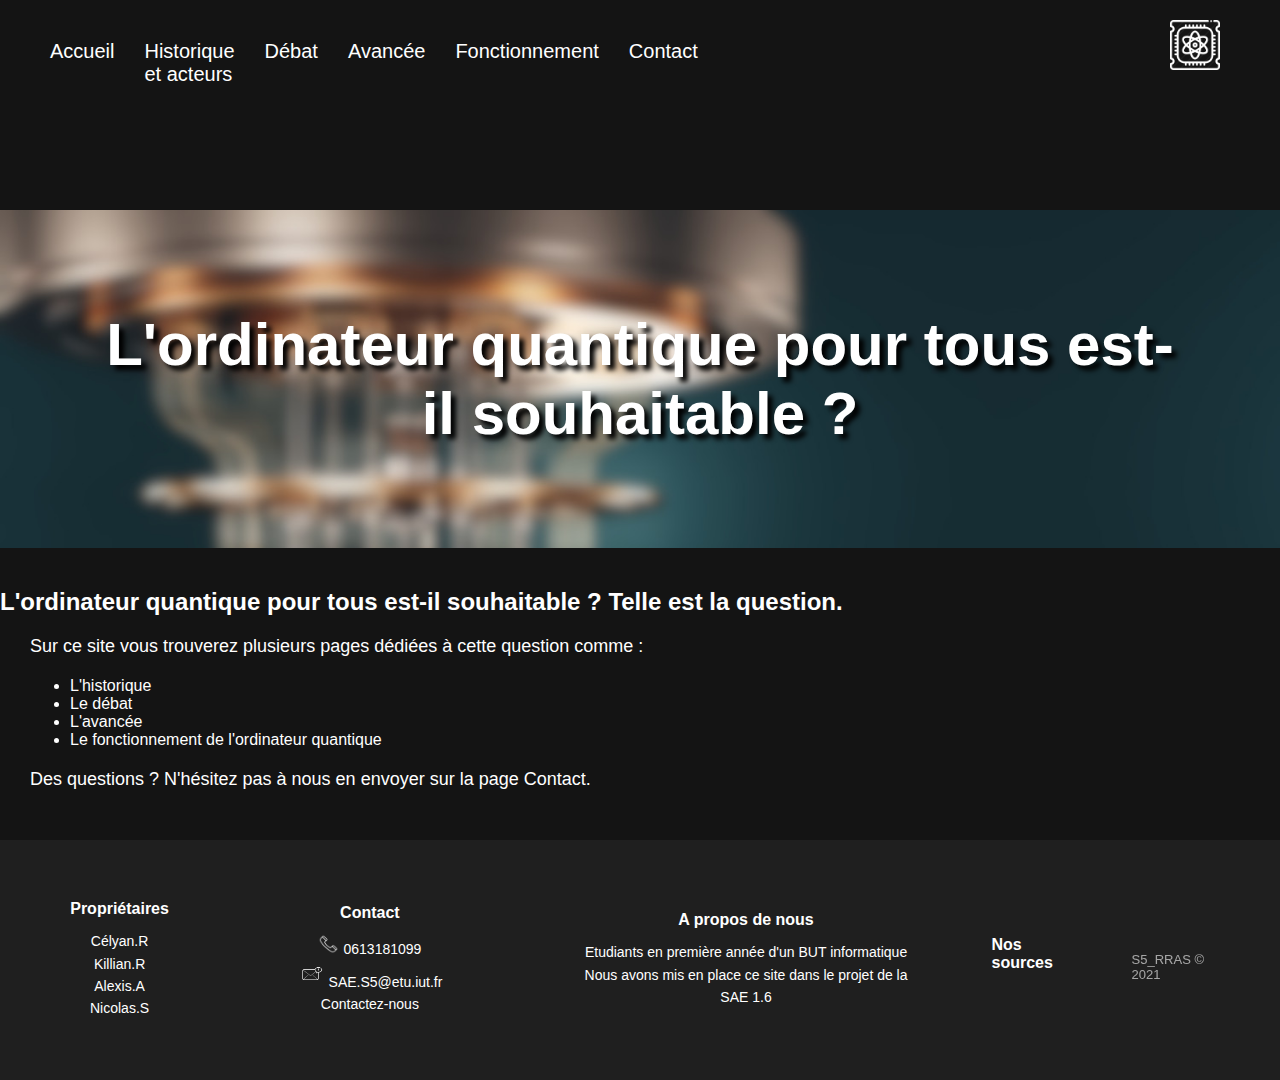
<file: Web/index.html>
<!DOCTYPE html> 
<html>
    <head>
        <meta charset="utf-8">
        <meta name="viewport" content="width=device-width, initial-scale=1.0">
        <title>Accueil</title>
        <link rel="stylesheet" type="text/css" href="../style/style.css">
    </head>
    <body>
        <!--Barre de navigation-->
        <nav>
            <!--Menu sur version ordinateur-->
            <img src="../images/objet.png" class="obj" alt="">
            <div class="menu">
                <a class="btn" href=index.html>Accueil</a>
                <div><a class="btn" href=historique.html>Historique et acteurs</a>
                    <div class="submenu">
                        <a class="btn" href=historique.html#historique>Historique</a>
                        <a class="btn" href=historique.html#acteur>Acteur</a>
                    </div>
                </div>
                <a class="btn" href=debat.html>Débat</a>
                <a class="btn" href=avancee.html>Avancée</a>
                <div><a class="btn" href=fonctionnement.html>Fonctionnement</a>
                    <div class="submenu">
                        <a class="btn" href=fonctionnement.html#principe>Principe</a>
                        <a class="btn" href=fonctionnement.html#investissement>Investissement</a>
                    </div>
                </div>
                <a class="btn" href=./contact.html>Contact</a>
            </div> 
            <!--Menu sur version téléphone portable (<650px)-->
            <div class="burger">
                <img src="../images/burger.png" class="bg" alt="">
                <div class="menu2">
                    <a class="btn" href=index.html>Accueil</a>
                    <div><a class="btn" href=historique.html>Historique et acteurs</a>
                        <div class="submenu">
                            <a class="btn" href=historique.html#historique>Historique</a>
                            <a class="btn" href=historique.html#acteur>Acteur</a>
                        </div>
                    </div>
                    <a class="btn" href=debat.html>Débat</a>
                    <a class="btn" href=avancee.html>Avancée</a>
                    <div><a class="btn" href=fonctionnement.html>Fonctionnement</a>
                        <div class="submenu">
                            <a class="btn" href=fonctionnement.html#principe>Principe</a>
                            <a class="btn" href=fonctionnement.html#investissement>Investissement</a>
                        </div>
                    </div>
                    <a class="btn" href=./contact.html>Contact</a>
                </div>
            </div>
        </nav>

        <!--Header-->
        <header>
            <h1 class="test">L'ordinateur quantique pour tous est-il souhaitable ?</h1>
        </header>

        <!--Page principale-->
        <section class="page">
            <div class="text">
                <h2>L'ordinateur quantique pour tous est-il souhaitable ? Telle est la question.</h2>
                <p>Sur ce site vous trouverez plusieurs pages dédiées à cette question comme : </p>
                <ul>
                    <li>L'historique</li>
                    <li>Le débat</li>
                    <li>L'avancée</li>
                    <li>Le fonctionnement de l'ordinateur quantique</li>
                </ul>
                <p>Des questions ? N'hésitez pas à nous en envoyer sur la page Contact.</p>
            </div>
        </section>

        <!--Footer-->
        <footer class="footer">
            <div>
                <div class="alignement">
                    <div class="colonne">
                        <h3>Propriétaires</h3>
                        <ul>
                            <li><a>Célyan.R</a></li>
                            <li><a>Killian.R</a></li>
                            <li><a>Alexis.A</a></li>
                            <li><a>Nicolas.S</a></li>
                        </ul>
                    </div>
                </div>
                <div class="colonne">
                    <h3>Contact</h3>
                    <ul>
                        <li><img src="../images/tel.png" alt="" class="tel"><a class="az">0613181099</a></li>
                        <li><img src="../images/arobase.png" alt="" class="arobase"><a>SAE.S5@etu.iut.fr</a></li>
                        <li><a href="./contact.html">Contactez-nous</a></li>
                    </ul>
                </div>
                <div class="colonne">
                    <h3>A propos de nous</h3>
                    <ul>
                        <li><a>Etudiants en première année d'un BUT informatique</a></li>
                        <li><a>Nous avons mis en place ce site dans le projet de la SAE 1.6</a></li>
                    </ul>
                </div>
                <div>
                    <h3><a href="./sources.html">Nos sources</a></h3>
                </div>
                <p class="copyright">S5_RRAS © 2021</p>
            </div>
        </footer>
    </body>
</html>
</file>
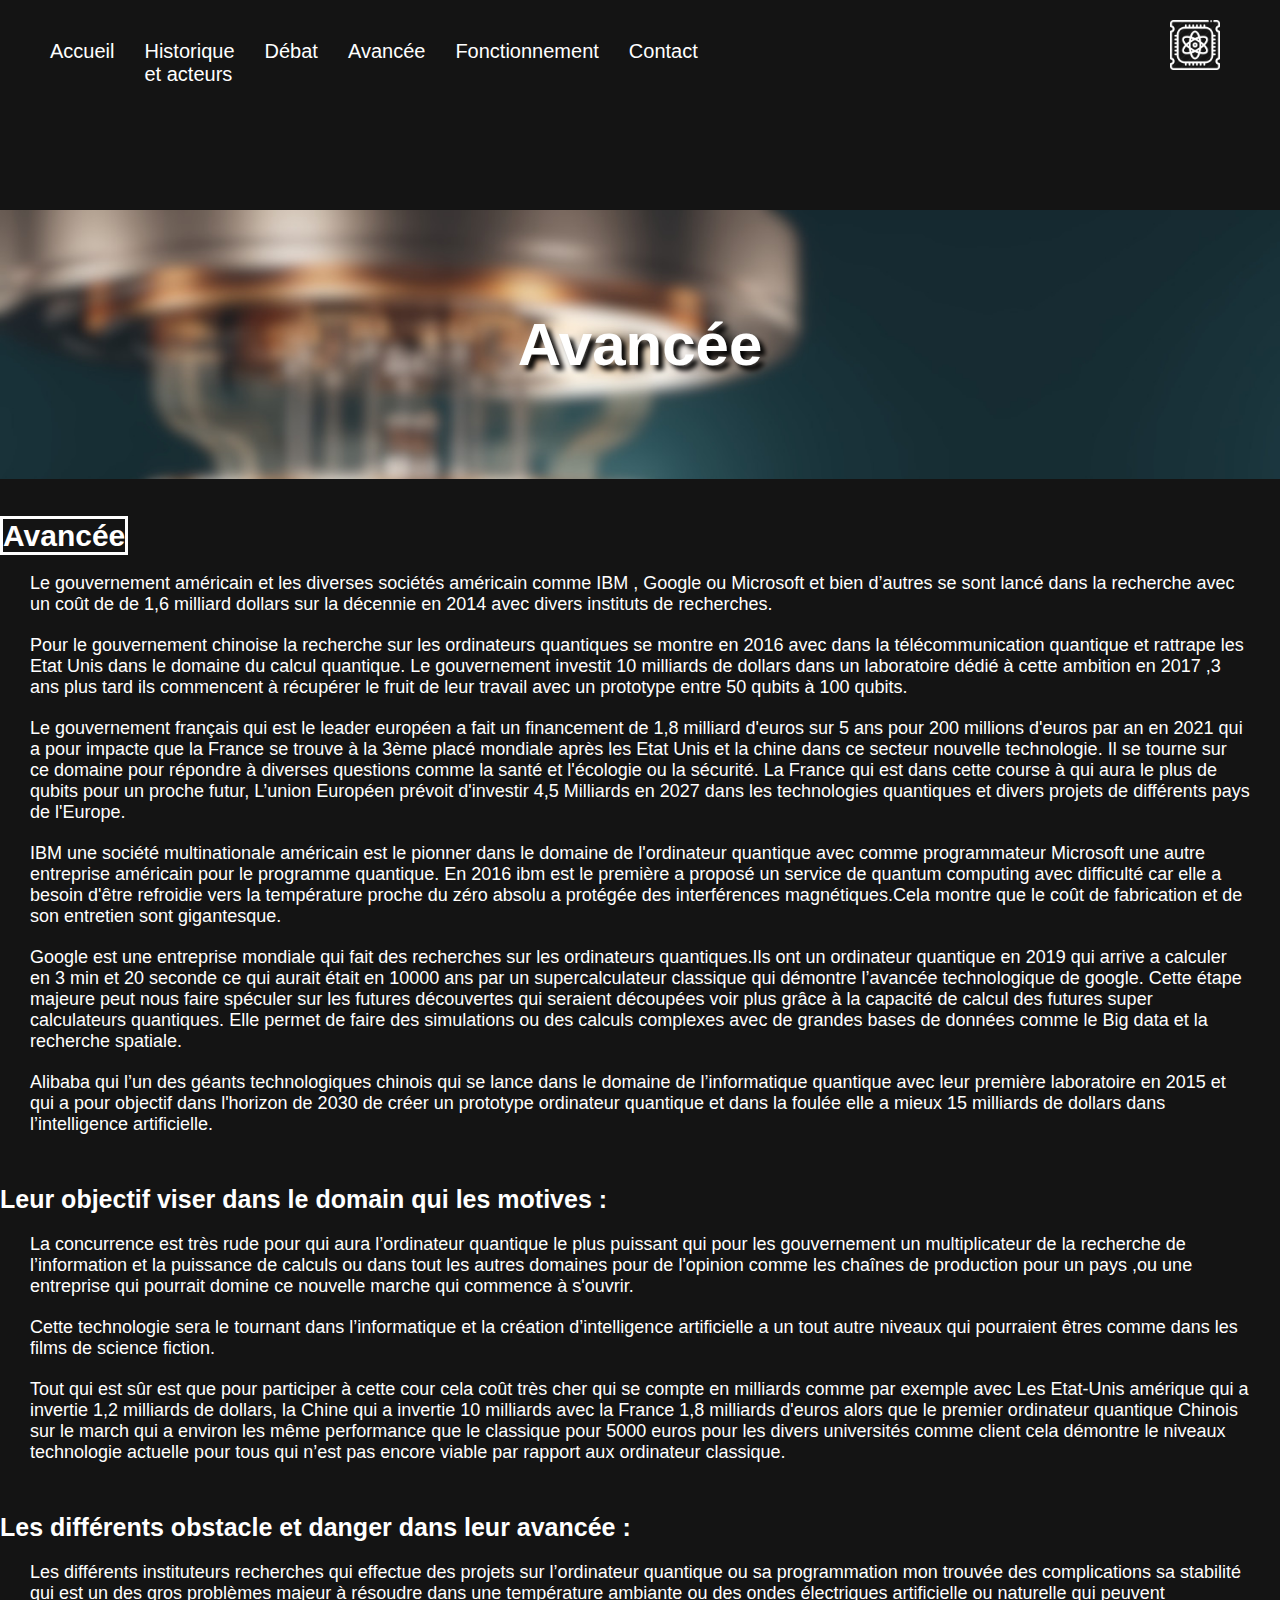
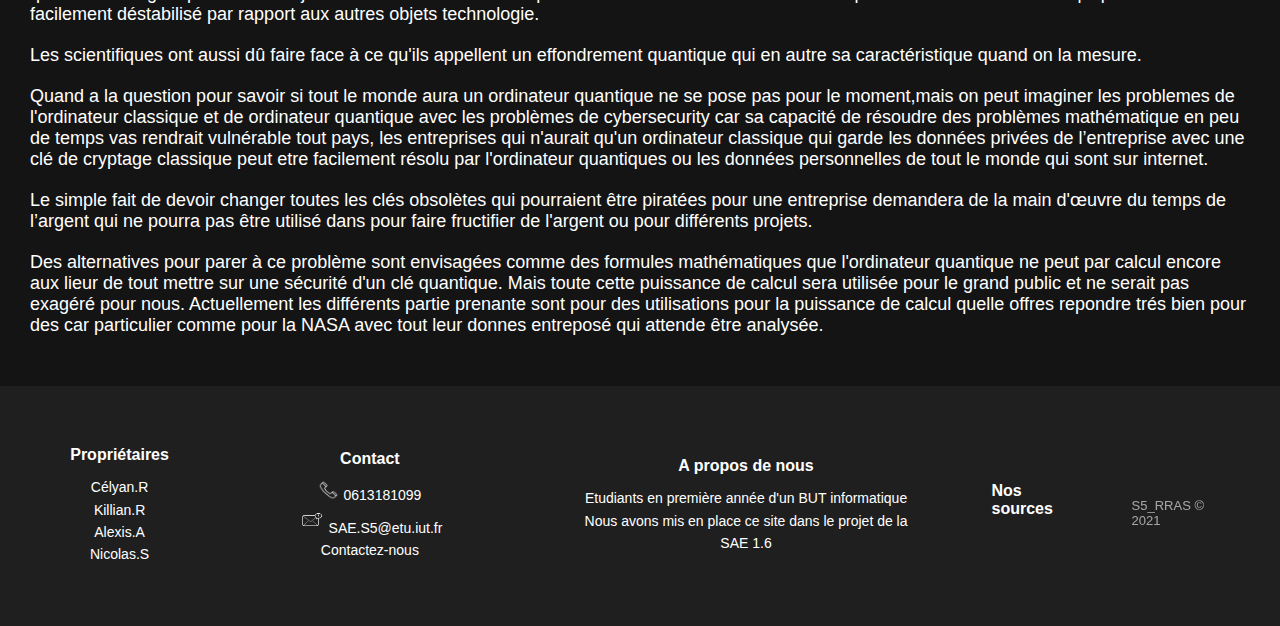
<file: Web/avancee.html>
<!DOCTYPE html>
<html>
    <head>
        <meta charset="utf-8">
        <title>Avancée technologique</title>
        <meta name="viewport" content="width=device-width, initial-scale=1.0">
        <link rel="stylesheet" type="text/css" href="../style/style.css">
    </head>
    <body>
        <!--Barre de navigation-->
        <nav>
            <!--Menu sur version ordinateur-->
            <img src="../images/objet.png" class="obj" alt="">
            <div class="menu">
                <a class="btn" href=index.html>Accueil</a>
                <div><a class="btn" href=historique.html>Historique et acteurs</a>
                    <div class="submenu">
                        <a class="btn" href=historique.html#historique>Historique</a>
                        <a class="btn" href=historique.html#acteur>Acteur</a>
                    </div>
                </div>
                <a class="btn" href=debat.html>Débat</a>
                <a class="btn" href=avancee.html>Avancée</a>
                <div><a class="btn" href=fonctionnement.html>Fonctionnement</a>
                    <div class="submenu">
                        <a class="btn" href=fonctionnement.html#principe>Principe</a>
                        <a class="btn" href=fonctionnement.html#investissement>Investissement</a>
                    </div>
                </div>
                <a class="btn" href=./contact.html>Contact</a>
            </div> 
            <!--Menu sur version téléphone portable (<650px)-->
            <div class="burger">
                <img src="../images/burger.png" class="bg" alt="">
                <div class="menu2">
                    <a class="btn" href=index.html>Accueil</a>
                    <div><a class="btn" href=historique.html>Historique et acteurs</a>
                        <div class="submenu">
                            <a class="btn" href=historique.html#historique>Historique</a>
                            <a class="btn" href=historique.html#acteur>Acteur</a>
                        </div>
                    </div>
                    <a class="btn" href=debat.html>Débat</a>
                    <a class="btn" href=avancee.html>Avancée</a>
                    <div><a class="btn" href=fonctionnement.html>Fonctionnement</a>
                        <div class="submenu">
                            <a class="btn" href=fonctionnement.html#principe>Principe</a>
                            <a class="btn" href=fonctionnement.html#investissement>Investissement</a>
                        </div>
                    </div>
                    <a class="btn" href=./contact.html>Contact</a>
                </div>
            </div>
        </nav>

        <!--Header-->
        <header>
            <h1 class="test">Avancée</h1>
        </header>

        <!--Page principale-->
        <section class="page">
            <div class="text">
                <h2 class=titre>Avancée</h2> 
                    <p>
                        Le gouvernement américain et les diverses sociétés américain comme IBM , Google ou Microsoft et bien d’autres se sont lancé dans 
                        la recherche avec un coût de de 1,6 milliard dollars sur la décennie en 2014 avec divers instituts de recherches.
                    </p>
                    <p>
                        Pour le gouvernement chinoise la recherche sur les ordinateurs quantiques se montre en 2016 avec dans la télécommunication quantique 
                        et rattrape 
                        les Etat Unis dans le domaine du calcul quantique. Le gouvernement investit 10 milliards de dollars dans un laboratoire dédié à cette 
                        ambition 
                        en 2017 ,3 ans plus tard ils commencent à récupérer le fruit de leur travail avec un prototype entre 50 qubits à 100 qubits.  
                    </p>
                    <p>
                        Le gouvernement français qui est le leader européen a fait un financement de 1,8 milliard d'euros sur 5 ans pour 200 millions d'euros par 
                        an en 2021 qui a pour impacte que la France se trouve à la  3ème placé mondiale après les Etat Unis et la chine dans ce secteur nouvelle 
                        technologie. Il se tourne sur ce domaine pour répondre à diverses questions comme la santé et l'écologie ou la sécurité. 
                        La France qui est
                        dans cette course à qui aura le plus de qubits pour un proche futur, L’union Européen prévoit d'investir 4,5 Milliards en 2027 dans les 
                        technologies quantiques et divers projets de différents pays de l'Europe.
                    </p>
                    <p>
                        IBM une société multinationale américain est le pionner dans le domaine de l'ordinateur quantique avec comme programmateur Microsoft 
                        une autre 
                        entreprise américain pour le programme quantique. En 2016 ibm est le première a proposé un service de quantum computing avec 
                        difficulté car elle 
                        a besoin d'être refroidie vers la température proche du zéro absolu a protégée des interférences magnétiques.Cela montre que 
                        le coût de fabrication 
                        et de son entretien sont gigantesque.
                    </p>
                    <p>
                        Google est une entreprise mondiale qui fait des recherches sur les ordinateurs quantiques.Ils ont un ordinateur quantique en 2019 qui 
                        arrive a calculer en 3 min et 20 seconde ce qui aurait était en 10000 ans  par un supercalculateur 
                        classique qui démontre l’avancée technologique de google. Cette étape majeure peut nous faire spéculer sur les futures découvertes 
                        qui seraient découpées voir plus grâce à la capacité de calcul des futures 
                        super calculateurs quantiques. Elle permet de faire des simulations ou des calculs complexes avec de grandes bases de données comme 
                        le Big data et 
                        la recherche spatiale.  
                    </p>
                    <p>
                    Alibaba qui l’un des géants technologiques chinois qui se lance dans le domaine de l’informatique quantique avec leur première laboratoire 
                    en 2015 et qui a pour objectif dans l'horizon de 2030 de créer un prototype ordinateur quantique et dans la foulée elle a mieux 15 milliards
                    de dollars dans l’intelligence artificielle.
                    </p>

                <h3>
                    Leur objectif viser dans le domain qui les motives  : 
                </h3>
                    <p>
                        La concurrence est très rude pour qui aura l’ordinateur quantique le plus puissant qui pour les gouvernement un 
                        multiplicateur de la recherche de l’information et la puissance de calculs ou dans tout les autres domaines pour de 
                        l'opinion comme les chaînes de production pour un pays ,ou une entreprise qui pourrait domine ce nouvelle marche qui commence à s'ouvrir. 
                    </p>
                    <p>
                        Cette technologie sera le tournant dans l’informatique et la création d’intelligence artificielle a un tout autre niveaux qui pourraient 
                        êtres comme dans les films de science fiction.
                    </p>
                    <p>
                        Tout qui est sûr est que pour participer à cette cour cela coût très cher qui se compte en milliards comme par exemple avec  
                        Les Etat-Unis amérique qui a invertie 1,2 milliards de dollars, la Chine qui a invertie 10 milliards avec la France 1,8 milliards d'euros 
                        alors que le premier ordinateur quantique Chinois sur le march  qui a environ les même performance que le classique pour 5000 euros pour
                        les divers universités comme client cela démontre le niveaux technologie actuelle pour tous qui n’est pas encore viable par rapport aux 
                        ordinateur classique.
                    </p>
                <h3>
                    Les différents obstacle et danger dans leur avancée :
                </h3>
                    <p>
                        Les différents instituteurs recherches qui effectue des projets sur l’ordinateur quantique ou sa programmation mon trouvée des complications sa stabilité qui est un des gros problèmes majeur à résoudre dans une température ambiante ou des ondes électriques artificielle ou naturelle qui peuvent facilement déstabilisé par rapport aux autres objets technologie.
                    </p>
                    <p>
                        Les scientifiques ont aussi dû faire face à ce qu'ils appellent un effondrement quantique qui en autre sa 
                        caractéristique quand on la mesure. 
                    </p>
                    <p>
                        Quand a la question pour savoir si tout le monde aura un ordinateur quantique ne se pose pas pour le moment,mais on peut imaginer 
                        les problemes de l'ordinateur classique et de ordinateur quantique avec les problèmes de cybersecurity car sa capacité de résoudre 
                        des problèmes mathématique en peu de temps vas rendrait vulnérable tout pays, les entreprises qui n'aurait qu'un ordinateur classique 
                        qui garde les données privées de l’entreprise avec une clé de cryptage classique peut etre facilement résolu par l'ordinateur quantiques 
                        ou les données personnelles de tout le monde qui sont sur internet.
                    </p>
                    <p>
                        Le simple fait de devoir changer toutes les clés obsolètes qui pourraient être piratées pour une entreprise demandera de la main 
                        d'œuvre du temps de l’argent qui ne pourra pas être utilisé dans pour faire fructifier de l'argent ou pour différents projets. 
                    </p>
                    <p>
                        Des alternatives pour parer à ce problème sont envisagées comme des formules mathématiques que l'ordinateur quantique ne peut par calcul 
                        encore aux lieur de tout mettre sur une sécurité d'un clé quantique. Mais toute cette puissance de calcul sera utilisée pour le grand 
                        public et ne serait pas exagéré pour nous. Actuellement les différents partie prenante sont pour des utilisations pour la puissance de 
                        calcul quelle offres repondre trés bien pour des car particulier comme pour la NASA avec tout leur donnes entreposé qui attende être analysée.
                    </p>

            </div>
        </section>

        <!--Footer-->
        <footer class="footer">
            <div>
                <div class="alignement">
                    <div class="colonne">
                        <h3>Propriétaires</h3>
                        <ul>
                            <li><a>Célyan.R</a></li>
                            <li><a>Killian.R</a></li>
                            <li><a>Alexis.A</a></li>
                            <li><a>Nicolas.S</a></li>
                        </ul>
                    </div>
                </div>
                <div class="colonne">
                    <h3>Contact</h3>
                    <ul>
                        <li><img src="../images/tel.png" alt="" class="tel"><a class="az">0613181099</a></li>
                        <li><img src="../images/arobase.png" alt="" class="arobase"><a>SAE.S5@etu.iut.fr</a></li>
                        <li><a href="./contact.html">Contactez-nous</a></li>
                    </ul>
                </div>
                <div class="colonne">
                    <h3>A propos de nous</h3>
                    <ul>
                        <li><a>Etudiants en première année d'un BUT informatique</a></li>
                        <li><a>Nous avons mis en place ce site dans le projet de la SAE 1.6</a></li>
                    </ul>
                </div>
                <div>
                    <h3><a href="./sources.html">Nos sources</a></h3>
                </div>
                <p class="copyright">S5_RRAS © 2021</p>
            </div>
        </footer>
    </body>
</html>
</file>
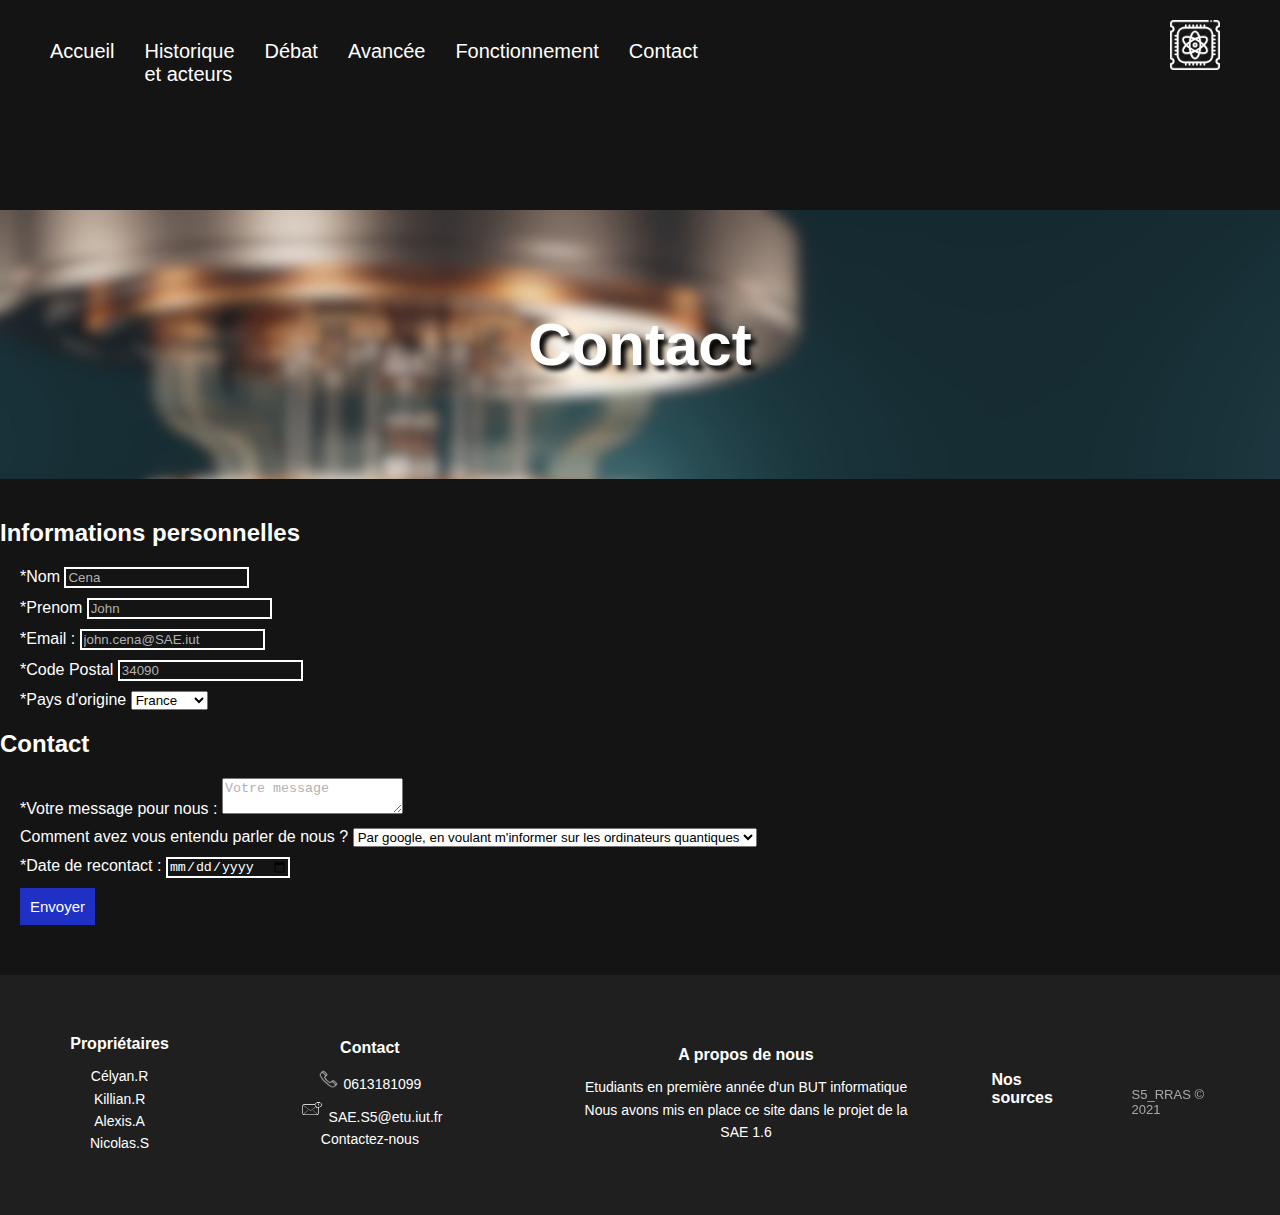
<file: Web/contact.html>
<!DOCTYPE html>
<html>

    <head>
        <meta charset="utf-8">
        <link rel="stylesheet" type="text/css" href="../style/style.css">
        <meta name="viewport" content="width=device-width, initial-scale=1.0">
        <title>Contact</title>
    </head>

    <body>
        <!--Barre de navigation-->
        <nav>
            <!--Menu sur version ordinateur-->
            <img src="../images/objet.png" class="obj" alt="">
            <div class="menu">
                <a class="btn" href=index.html>Accueil</a>
                <div><a class="btn" href=historique.html>Historique et acteurs</a>
                    <div class="submenu">
                        <a class="btn" href=historique.html#historique>Historique</a>
                        <a class="btn" href=historique.html#acteur>Acteur</a>
                    </div>
                </div>
                <a class="btn" href=debat.html>Débat</a>
                <a class="btn" href=avancee.html>Avancée</a>
                <div><a class="btn" href=fonctionnement.html>Fonctionnement</a>
                    <div class="submenu">
                        <a class="btn" href=fonctionnement.html#principe>Principe</a>
                        <a class="btn" href=fonctionnement.html#investissement>Investissement</a>
                    </div>
                </div>
                <a class="btn" href=./contact.html>Contact</a>
            </div> 
            <!--Menu sur version téléphone portable (<650px)-->
            <div class="burger">
                <img src="../images/burger.png" class="bg" alt="">
                <div class="menu2">
                    <a class="btn" href=index.html>Accueil</a>
                    <div><a class="btn" href=historique.html>Historique et acteurs</a>
                        <div class="submenu">
                            <a class="btn" href=historique.html#historique>Historique</a>
                            <a class="btn" href=historique.html#acteur>Acteur</a>
                        </div>
                    </div>
                    <a class="btn" href=debat.html>Débat</a>
                    <a class="btn" href=avancee.html>Avancée</a>
                    <div><a class="btn" href=fonctionnement.html>Fonctionnement</a>
                        <div class="submenu">
                            <a class="btn" href=fonctionnement.html#principe>Principe</a>
                            <a class="btn" href=fonctionnement.html#investissement>Investissement</a>
                        </div>
                    </div>
                    <a class="btn" href=./contact.html>Contact</a>
                </div>
            </div>
        </nav>

        <!--Header-->
        <header>
            <h1 class="test">Contact</h1>
        </header>

        <!--Page principale-->
        <section class="page">
            <form action="sendToMySecondYearInIut.php" method="get">
                <h2>Informations personnelles</h2>
                
                <div class="formulaire">
                    <label for="surname">*Nom</label>
                    <input id="surname" name="uname" type="text" required="" placeholder="Cena">
                    <br>
                </div>

                <div class="formulaire">
                    <label for="name">*Prenom</label>
                    <input type="text" name="firstname" id="name" required="required" placeholder="John">
                </div>

                <div class="formulaire">
                    <label for="email">*Email :</label>
                    <input type="email" name="email" id="email" placeholder="john.cena@SAE.iut" required="required">
                </div>

                <div class="formulaire">
                    <label for="codepostal">*Code Postal</label>
                    <input type="text" name="codepostal" id="codepostal" required="required" placeholder="34090" minlength="5" maxlength="5">
                </div>

                <div class="formulaire">
                    <label for="pays">*Pays d'origine</label>
                    <select name="Pays" id="pays">
                        <option value="fr">France</option>
                        <option value="usa">U.S.A</option>
                        <option value="chine">Chine</option>
                        <option value="vn">Viêt Nam</option>
                    </select>
                    <br>
                </div>


                <h2>Contact</h2>

                <div class="formulaire">
                <label id="messagee">*Votre message pour nous : </label>
                <textarea id="message" placeholder="Votre message"></textarea>
                <br>
                </div>

                <div class="formulaire">
                <label for="qs">Comment avez vous entendu parler de nous ?</label>
                <select name="qs" id="qs">
                    <option value="google">Par google, en voulant m'informer sur les ordinateurs quantiques</option>
                    <option value="ami">Un ami m'a parlé de vous pour que je puisse m'informer</option>
                    <option value="iut">Par l'intranet de l'IUT</option>
                    <option value="sae">La SAE 1.5</option>
                </select>
                </div>

                <div class="formulaire">
                <label for="daterecontact">*Date de recontact :</label>
                <input type="date" name="daterecontact" id="daterecontact" required="">
                </div>

                <div class="buttons">
                    <button class="envoyer" type="submit">Envoyer</button>
                </div>
            </form>
        </section>
        
        <!--Footer-->
        <footer class="footer">
            <div>
                <div class="alignement">
                    <div class="colonne">
                        <h3>Propriétaires</h3>
                        <ul>
                            <li><a>Célyan.R</a></li>
                            <li><a>Killian.R</a></li>
                            <li><a>Alexis.A</a></li>
                            <li><a>Nicolas.S</a></li>
                        </ul>
                    </div>
                </div>
                <div class="colonne">
                    <h3>Contact</h3>
                    <ul>
                        <li><img src="../images/tel.png" alt="" class="tel"><a class="az">0613181099</a></li>
                        <li><img src="../images/arobase.png" alt="" class="arobase"><a>SAE.S5@etu.iut.fr</a></li>
                        <li><a href="./contact.html">Contactez-nous</a></li>
                    </ul>
                </div>
                <div class="colonne">
                    <h3>A propos de nous</h3>
                    <ul>
                        <li><a>Etudiants en première année d'un BUT informatique</a></li>
                        <li><a>Nous avons mis en place ce site dans le projet de la SAE 1.6</a></li>
                    </ul>
                </div>
                <div>
                    <h3><a href="./sources.html">Nos sources</a></h3>
                </div>
                <p class="copyright">S5_RRAS © 2021</p>
            </div>
        </footer>
</html>
</file>
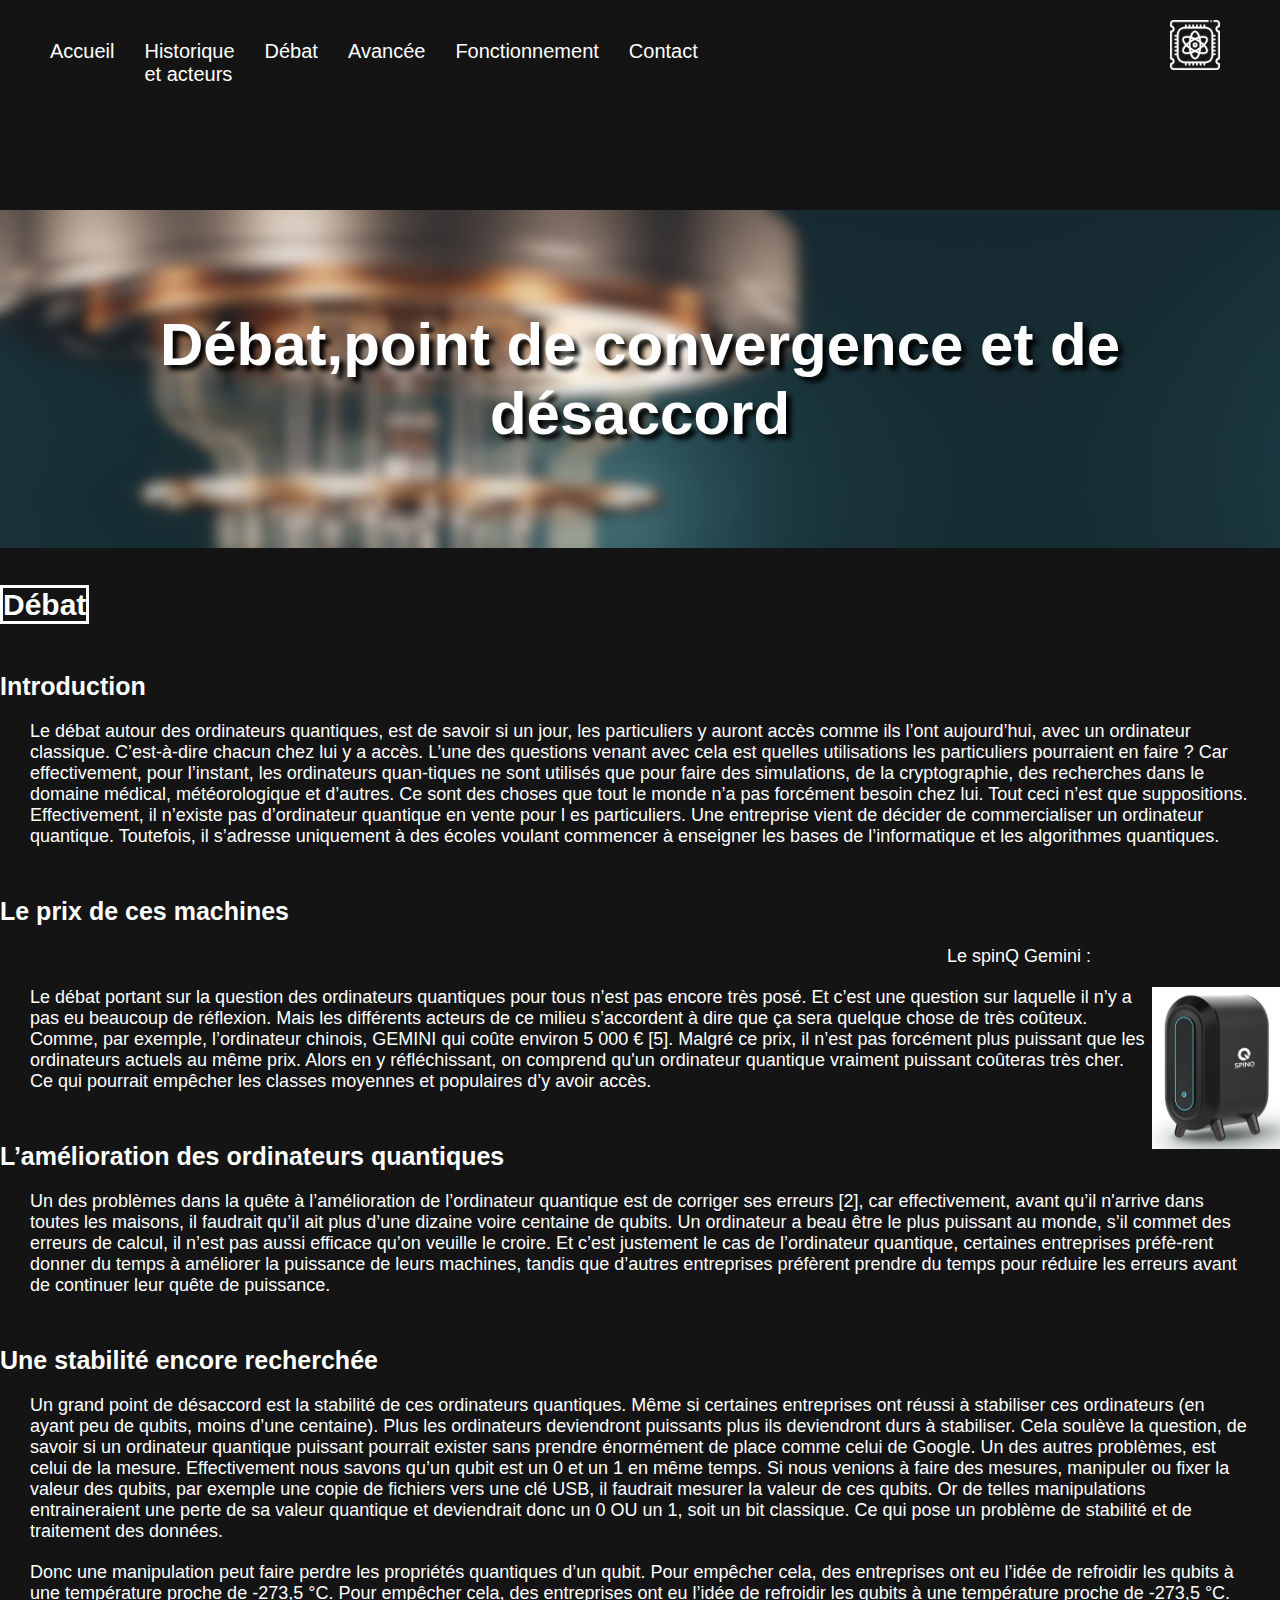
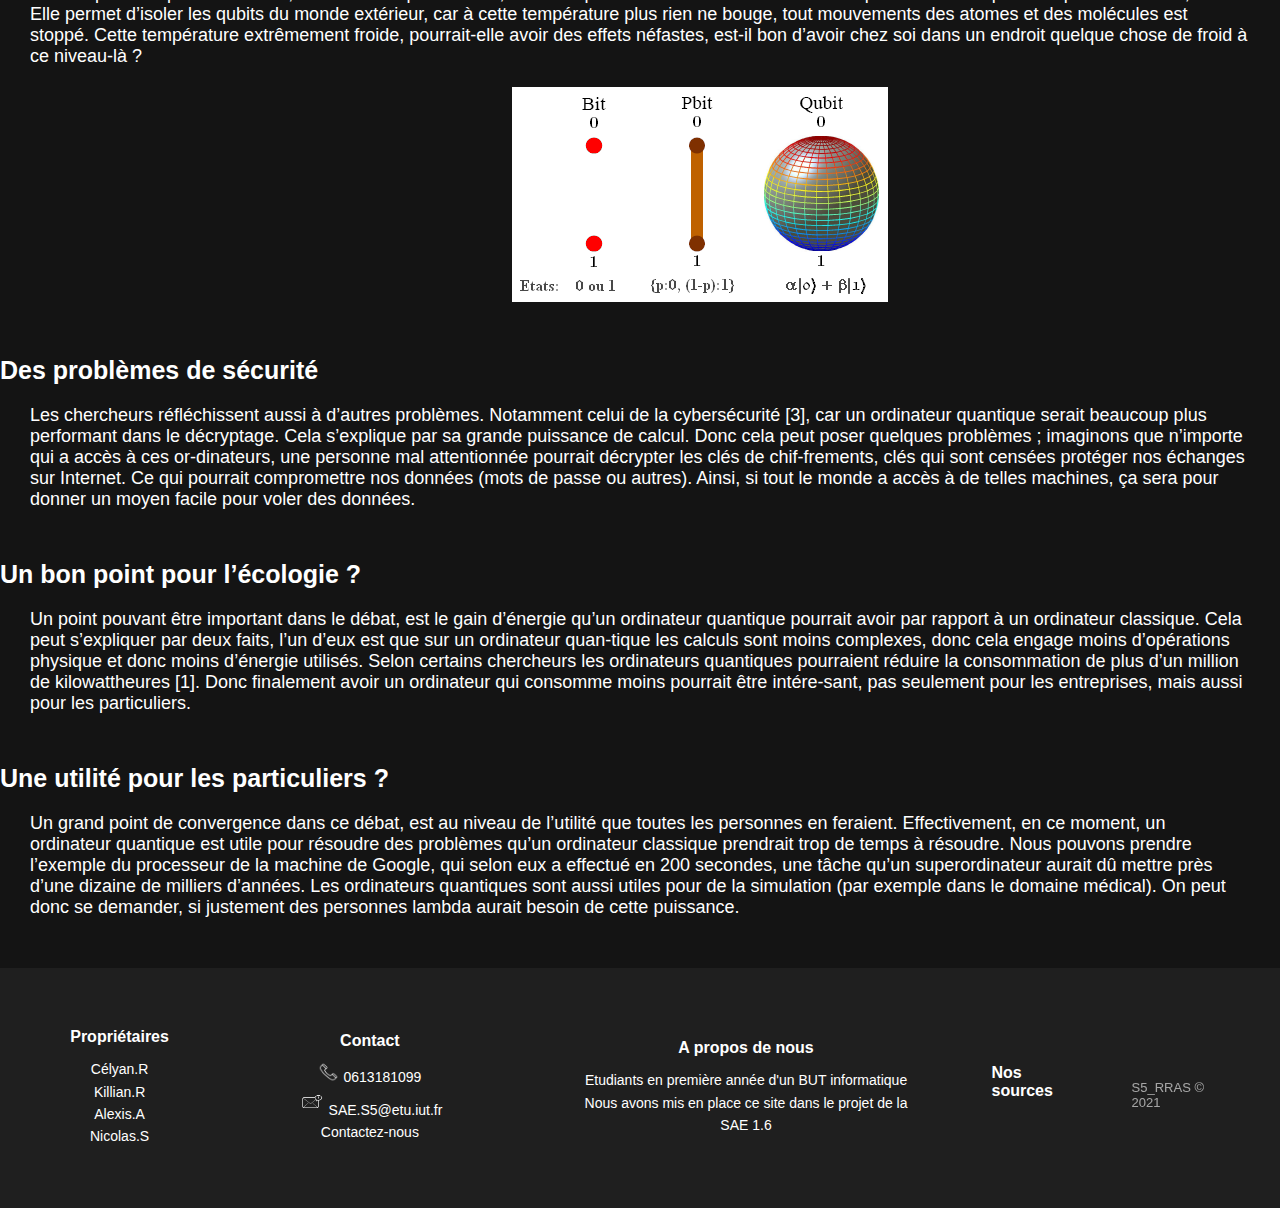
<file: Web/debat.html>
<!DOCTYPE html>
<html>

    <head>
        <meta charset="utf-8">
        <link rel="stylesheet" type="text/css" href="../style/style.css">
        <title>Débat,point de convergence et de désaccord</title>
        <meta name="viewport" content="width=device-width, initial-scale=1.0">
    </head>

    <body>
        <!--Barre de navigation-->
        <nav>
            <!--Menu sur version ordinateur-->
            <img src="../images/objet.png" class="obj" alt="">
            <div class="menu">
                <a class="btn" href=index.html>Accueil</a>
                <div><a class="btn" href=historique.html>Historique et acteurs</a>
                    <div class="submenu">
                        <a class="btn" href=historique.html#historique>Historique</a>
                        <a class="btn" href=historique.html#acteur>Acteur</a>
                    </div>
                </div>
                <a class="btn" href=debat.html>Débat</a>
                <a class="btn" href=avancee.html>Avancée</a>
                <div><a class="btn" href=fonctionnement.html>Fonctionnement</a>
                    <div class="submenu">
                        <a class="btn" href=fonctionnement.html#principe>Principe</a>
                        <a class="btn" href=fonctionnement.html#investissement>Investissement</a>
                    </div>
                </div>
                <a class="btn" href=./contact.html>Contact</a>
            </div>
            <!--Menu sur version téléphone portable (<650px)-->
            <div class="burger">
                <img src="../images/burger.png" class="bg" alt="">
                <div class="menu2">
                    <a class="btn" href=index.html>Accueil</a>
                    <div><a class="btn" href=historique.html>Historique et acteurs</a>
                        <div class="submenu">
                            <a class="btn" href=historique.html#historique>Historique</a>
                            <a class="btn" href=historique.html#acteur>Acteur</a>
                        </div>
                    </div>
                    <a class="btn" href=debat.html>Débat</a>
                    <a class="btn" href=avancee.html>Avancée</a>
                    <div><a class="btn" href=fonctionnement.html>Fonctionnement</a>
                        <div class="submenu">
                            <a class="btn" href=fonctionnement.html#principe>Principe</a>
                            <a class="btn" href=fonctionnement.html#investissement>Investissement</a>
                        </div>
                    </div>
                    <a class="btn" href=./contact.html>Contact</a>
                </div>
            </div>
        </nav>

        <!--Header-->
        <header>
            <h1 class="test">Débat,point de convergence et de désaccord</h1>
        </header>

        <!--Page principale-->
        <section class="page">
            <div class="text">

                <h2 class="titre">Débat</h2>
                <h3>Introduction</h3>
                    <p>
                        Le débat autour des ordinateurs quantiques, est de savoir si un jour, les particuliers y auront accès comme ils l’ont aujourd’hui, 
                        avec un ordinateur classique. C’est-à-dire chacun chez lui y a accès.
                        L’une des questions venant avec cela est quelles utilisations les particuliers 
                        pourraient en faire ? Car effectivement, pour l’instant, les ordinateurs quan-tiques ne sont 
                        utilisés que pour faire des simulations, de la cryptographie, des recherches dans le domaine médical, 
                        météorologique et d’autres. Ce sont des choses que tout le monde n’a pas forcément besoin chez lui.
                        Tout ceci n’est que suppositions. Effectivement, il n’existe pas d’ordinateur quantique en vente pour l
                        es particuliers. Une entreprise vient de décider de commercialiser un ordinateur quantique. Toutefois, 
                        il s’adresse uniquement à des écoles voulant commencer à enseigner les bases de l’informatique et les algorithmes quantiques.
                    </p>

                <h3>Le prix de ces machines</h3>

                    
                    <p class='hola'>
                        Le spinQ Gemini :      
                    </p>
                    <img class="gemini" src="../images/SpinQ-ordinateur-quantique.jpg" alt="Gemini">

                    <p>
                        Le débat portant sur la question des ordinateurs quantiques pour tous n’est pas encore très posé. 
                        Et c’est une question sur laquelle il n’y a pas eu beaucoup de réflexion. Mais les différents acteurs de ce milieu 
                        s’accordent à dire que ça sera quelque chose de très coûteux. Comme, par exemple, l’ordinateur chinois,
                        GEMINI qui coûte environ 5 000 € [5]. Malgré ce prix, il n’est pas forcément plus puissant que les ordinateurs 
                        actuels au même prix. Alors en y réfléchissant, on comprend qu'un ordinateur quantique vraiment puissant 
                        coûteras très cher. Ce qui pourrait empêcher les classes moyennes et populaires d’y avoir accès. 
                    </p>
                <h3>L’amélioration des ordinateurs quantiques</h3>
                    <p>
                        Un des problèmes dans la quête à l’amélioration de l’ordinateur quantique est de corriger ses erreurs [2],
                        car effectivement, avant qu’il n'arrive dans toutes les maisons, il faudrait qu’il ait plus d’une dizaine voire centaine de qubits.
                        Un ordinateur a beau être le plus puissant au monde, s’il commet des erreurs de calcul, il n’est pas aussi efficace 
                        qu’on veuille le croire.
                        Et c’est justement le cas de l’ordinateur quantique, certaines entreprises préfè-rent donner du temps à améliorer la puissance 
                        de leurs machines, tandis que d’autres entreprises préfèrent prendre du temps pour réduire les erreurs avant de continuer 
                        leur quête de puissance.
                    </p>

                <h3>Une stabilité encore recherchée</h3>
                    <p>
                        Un grand point de désaccord est la stabilité de ces ordinateurs quantiques. Même si certaines entreprises
                        ont réussi à stabiliser ces ordinateurs (en ayant peu de qubits, moins d’une centaine). Plus les ordinateurs 
                        deviendront puissants plus ils deviendront durs à stabiliser. Cela soulève la question, de savoir si un ordinateur 
                        quantique puissant pourrait exister sans prendre énormément de place comme celui de Google.
                        Un des autres problèmes, est celui de la mesure. Effectivement nous savons qu’un qubit est un 0 et un 1 en même temps. 
                        Si nous venions à faire des mesures, manipuler ou fixer la valeur des qubits, par exemple une copie de fichiers vers 
                        une clé USB, il faudrait mesurer la valeur de ces qubits. Or de telles manipulations entraineraient une perte de 
                        sa valeur quantique et deviendrait donc un 0 OU un 1, soit un bit classique. Ce qui pose un problème de stabilité et 
                        de traitement des données.
                    </p>
                    

                    <p>
                        Donc une manipulation peut faire perdre les propriétés quantiques d’un qubit. Pour empêcher cela, des entreprises 
                        ont eu l’idée de refroidir les qubits à une température proche de -273,5 °C. Pour empêcher cela, des entreprises ont 
                        eu l’idée de refroidir les qubits à une température proche de -273,5 °C. Elle permet d’isoler les qubits du monde
                        extérieur, car à cette température plus rien ne bouge, tout mouvements des atomes et des molécules est stoppé. 
                        Cette température extrêmement froide, pourrait-elle avoir des effets néfastes, est-il bon d’avoir chez soi dans un 
                        endroit quelque chose de froid à ce niveau-là ?
                    </p>

                <img class="qbit" src="../images/bit-pbit-qubit.png" alt="Bit/Qbit">

                <h3>Des problèmes de sécurité</h3>
                    <p>
                        Les chercheurs réfléchissent aussi à d’autres problèmes. Notamment celui de la cybersécurité [3], car un ordinateur 
                        quantique serait beaucoup plus performant dans le décryptage. Cela s’explique par sa grande puissance de calcul. 
                        Donc cela peut poser quelques problèmes ; imaginons que n’importe qui a accès à ces or-dinateurs, une personne mal 
                        attentionnée pourrait décrypter les clés de chif-frements, clés qui sont censées protéger nos échanges sur Internet. 
                        Ce qui pourrait compromettre nos données (mots de passe ou autres). Ainsi, si tout le monde a accès à de telles machines, 
                        ça sera pour donner un moyen facile pour voler des données.
                    </p>

                <h3>Un bon point pour l’écologie ?</h3>
                    <p>
                        Un point pouvant être important dans le débat, est le gain d’énergie qu’un ordinateur quantique pourrait avoir par rapport 
                        à un ordinateur classique.
                        Cela peut s’expliquer par deux faits, l’un d’eux est que sur un ordinateur quan-tique les calculs sont moins complexes, 
                        donc cela engage moins d’opérations physique et donc moins d’énergie utilisés.
                        Selon certains chercheurs les ordinateurs quantiques pourraient réduire la consommation de plus d’un million de kilowattheures [1].
                        Donc finalement avoir un ordinateur qui consomme moins pourrait être intére-sant, pas seulement pour les entreprises, mais 
                        aussi pour les particuliers.
                    </p>

                <h3>Une utilité pour les particuliers ?</h3>
                    <p>
                        Un grand point de convergence dans ce débat, est au niveau de l’utilité que toutes les personnes en feraient. 
                        Effectivement, en ce moment, un ordinateur quantique est utile pour résoudre des problèmes qu’un ordinateur classique 
                        prendrait trop de temps à résoudre. Nous pouvons prendre l’exemple du processeur de la machine de Google, qui selon eux 
                        a effectué en 200 secondes, une tâche qu’un superordinateur aurait dû mettre près d’une dizaine de milliers d’années. 
                        Les ordinateurs quantiques sont aussi utiles pour de la simulation (par exemple dans le domaine médical).
                        On peut donc se demander, si justement des personnes lambda aurait besoin de cette puissance.

                    </p>

            </div>
        </section>
        
        <!--Footer-->
        <footer class="footer">
            <div>
                <div class="alignement">
                    <div class="colonne">
                        <h3>Propriétaires</h3>
                        <ul>
                            <li><a>Célyan.R</a></li>
                            <li><a>Killian.R</a></li>
                            <li><a>Alexis.A</a></li>
                            <li><a>Nicolas.S</a></li>
                        </ul>
                    </div>
                </div>
                <div class="colonne">
                    <h3>Contact</h3>
                    <ul>
                        <li><img src="../images/tel.png" alt="" class="tel"><a class="az">0613181099</a></li>
                        <li><img src="../images/arobase.png" alt="" class="arobase"><a>SAE.S5@etu.iut.fr</a></li>
                        <li><a href="./contact.html">Contactez-nous</a></li>
                    </ul>
                </div>
                <div class="colonne">
                    <h3>A propos de nous</h3>
                    <ul>
                        <li><a>Etudiants en première année d'un BUT informatique</a></li>
                        <li><a>Nous avons mis en place ce site dans le projet de la SAE 1.6</a></li>
                    </ul>
                </div>
                <div>
                    <h3><a href="./sources.html">Nos sources</a></h3>
                </div>
                <p class="copyright">S5_RRAS © 2021</p>
            </div>
        </footer>
    </body>
</html>
</file>
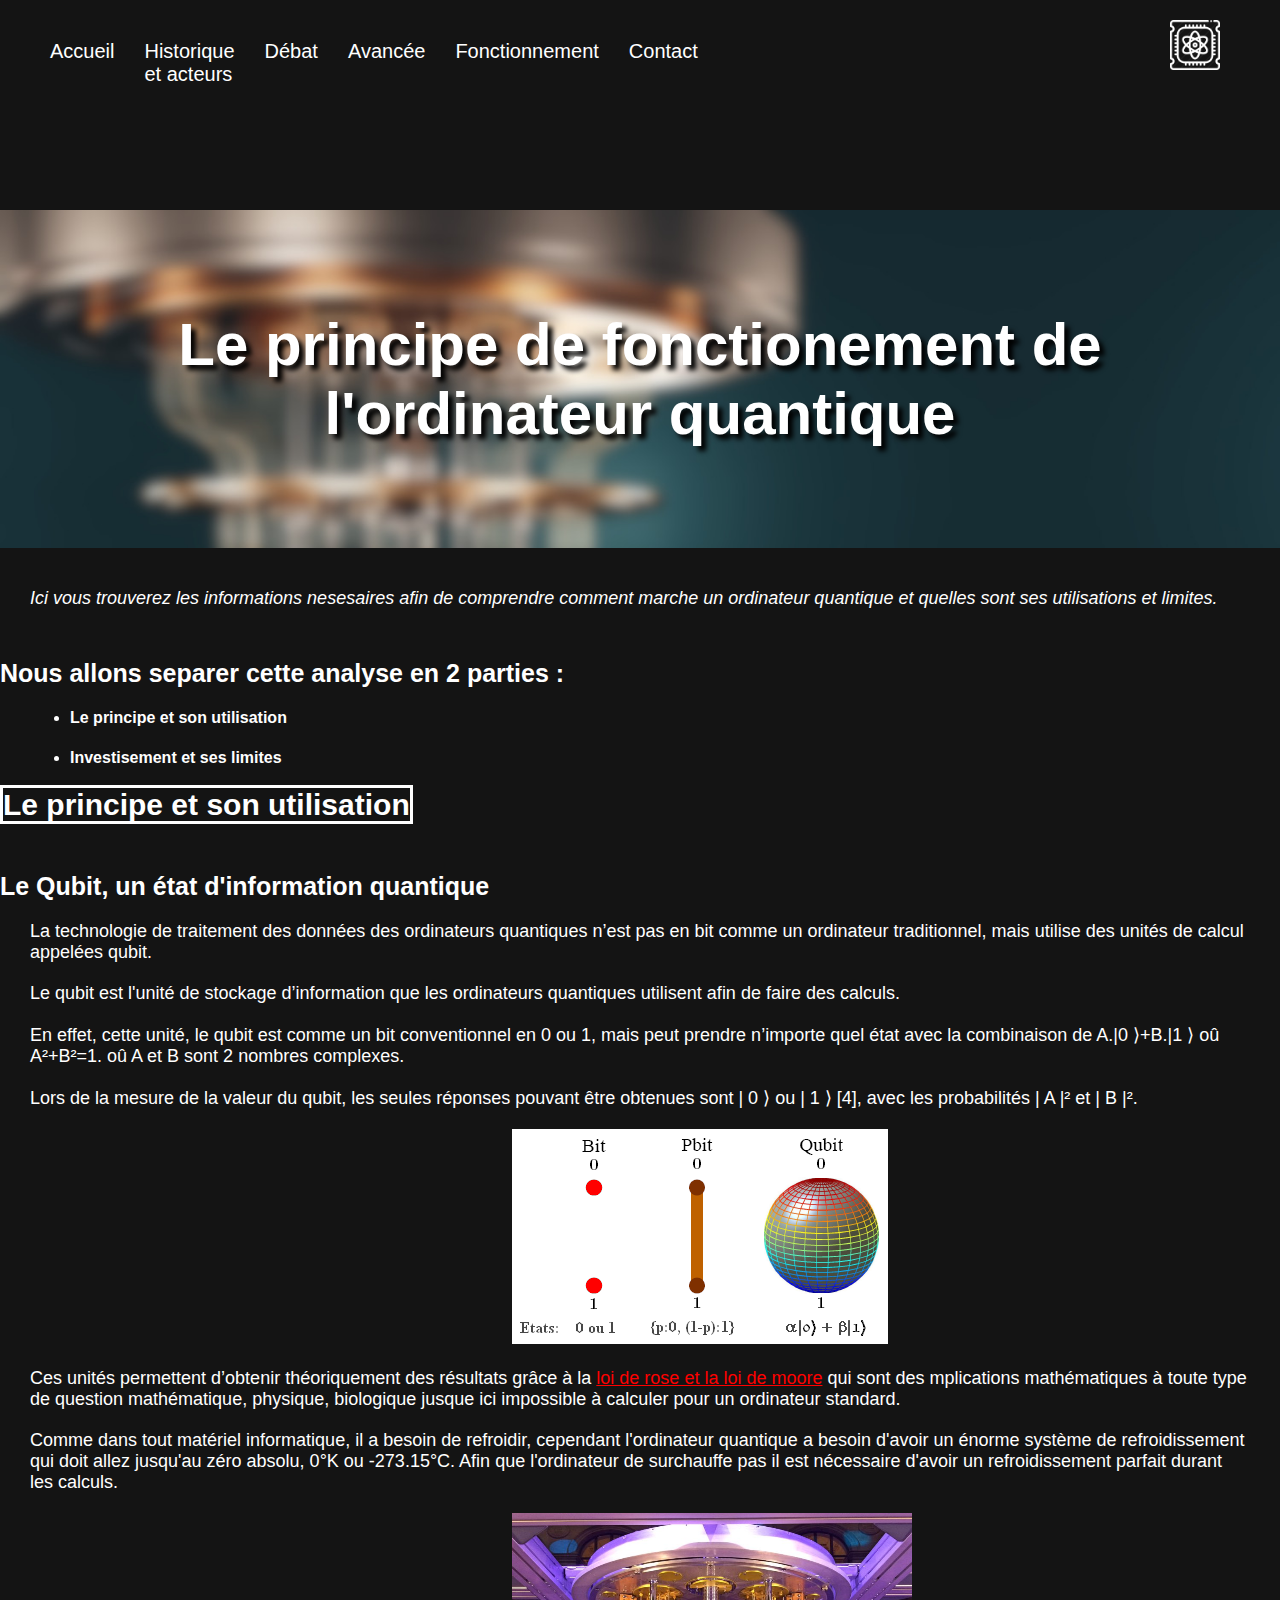
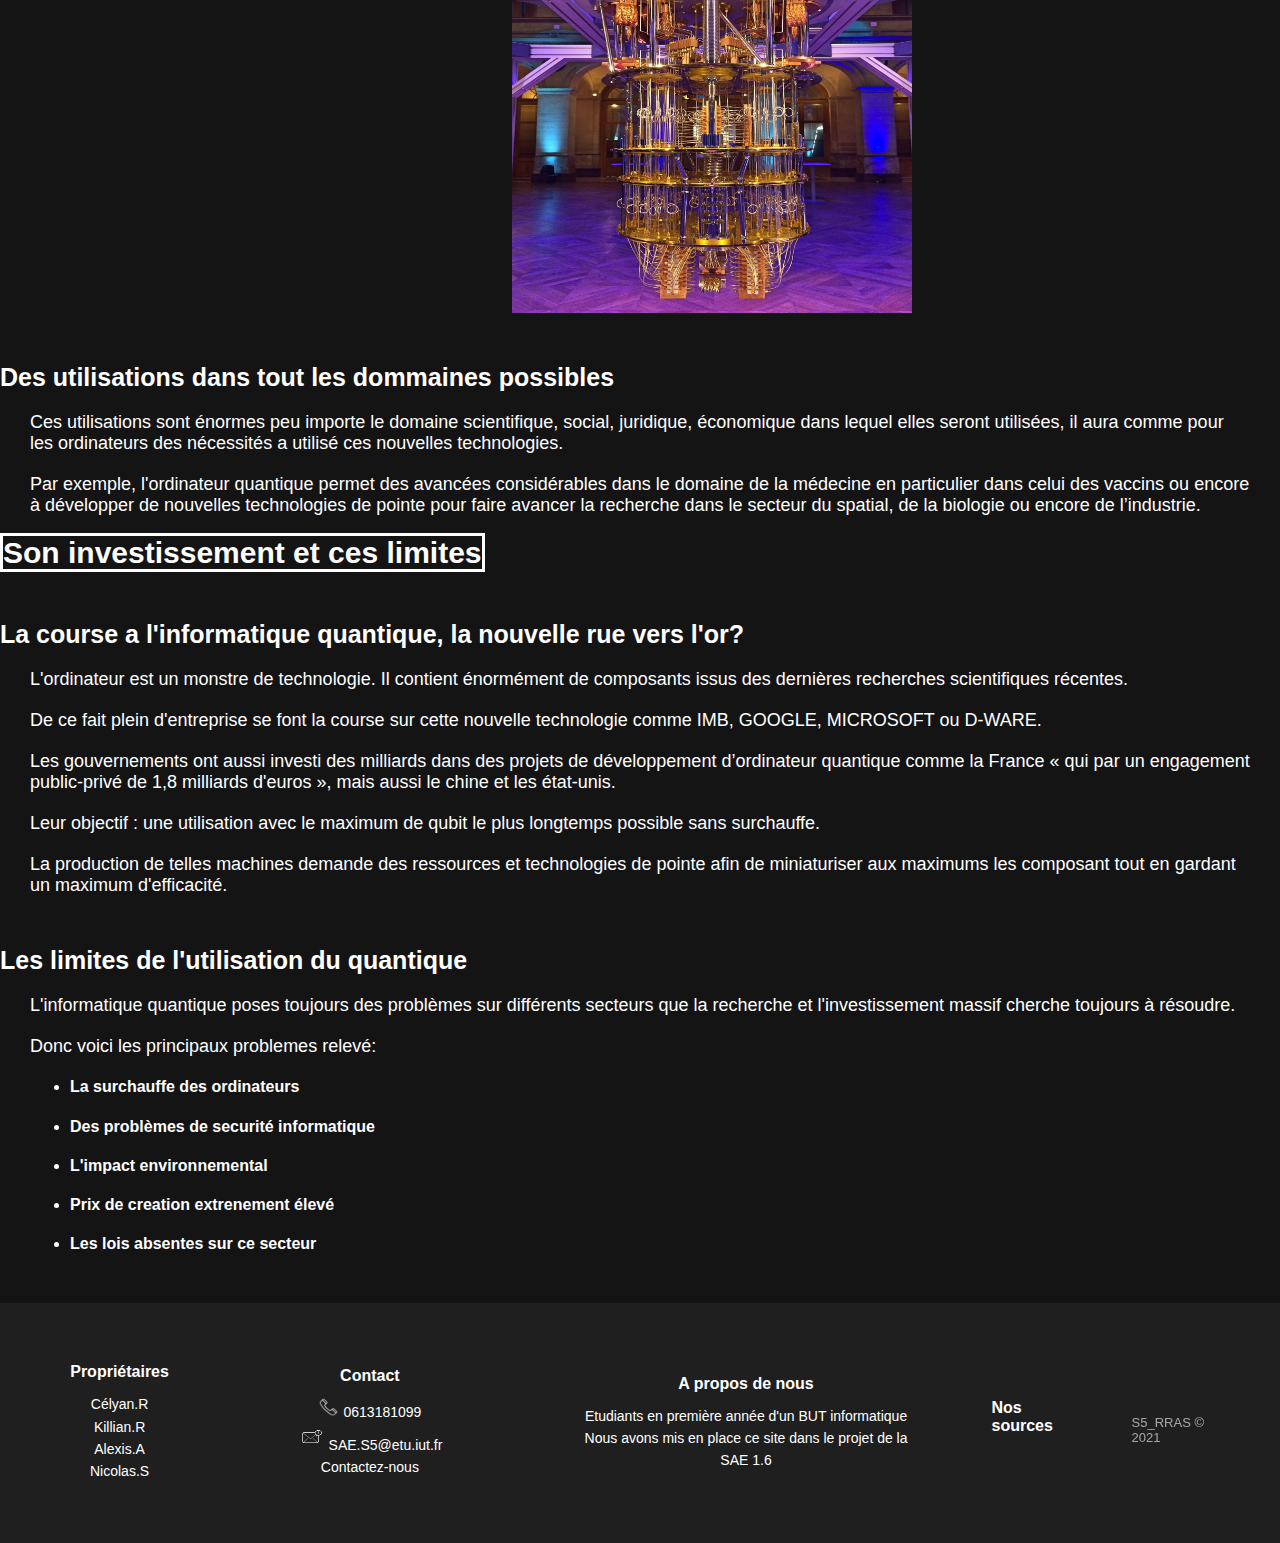
<file: Web/fonctionnement.html>
<!DOCTYPE html>
<html>
    <head>
        <meta charset="utf-8">
        <title>Fonctionnement</title>
        <meta name="viewport" content="width=device-width, initial-scale=1.0">
        <link rel="stylesheet" type="text/css" href="../style/style.css">
    </head>
    <body>
        <!--Barre de navigation-->
        <nav>
            <!--Menu sur version ordinateur-->
            <img src="../images/objet.png" class="obj" alt="">
            <div class="menu">
                <a class="btn" href=index.html>Accueil</a>
                <div><a class="btn" href=historique.html>Historique et acteurs</a>
                    <div class="submenu">
                        <a class="btn" href=historique.html#historique>Historique</a>
                        <a class="btn" href=historique.html#acteur>Acteur</a>
                    </div>
                </div>
                <a class="btn" href=debat.html>Débat</a>
                <a class="btn" href=avancee.html>Avancée</a>
                <div><a class="btn" href=fonctionnement.html>Fonctionnement</a>
                    <div class="submenu">
                        <a class="btn" href=fonctionnement.html#principe>Principe</a>
                        <a class="btn" href=fonctionnement.html#investissement>Investissement</a>
                    </div>
                </div>
                <a class="btn" href=./contact.html>Contact</a>
            </div> 
            <!--Menu sur version téléphone portable (<650px)-->
            <div class="burger">
                <img src="../images/burger.png" class="bg" alt="">
                <div class="menu2">
                    <a class="btn" href=index.html>Accueil</a>
                    <div><a class="btn" href=historique.html>Historique et acteurs</a>
                        <div class="submenu">
                            <a class="btn" href=historique.html#historique>Historique</a>
                            <a class="btn" href=historique.html#acteur>Acteur</a>
                        </div>
                    </div>
                    <a class="btn" href=debat.html>Débat</a>
                    <a class="btn" href=avancee.html>Avancée</a>
                    <div><a class="btn" href=fonctionnement.html>Fonctionnement</a>
                        <div class="submenu">
                            <a class="btn" href=fonctionnement.html#principe>Principe</a>
                            <a class="btn" href=fonctionnement.html#investissement>Investissement</a>
                        </div>
                    </div>
                    <a class="btn" href=./contact.html>Contact</a>
                </div>
            </div>
        </nav>

        <!--Header-->
        
        <header>
           <h1>Le principe de fonctionement de l'ordinateur quantique</h1>
        </header>

        <!--Page principale-->

        <section class="page">
            <div class="text">
                <p class="accroche">
                    Ici vous trouverez les informations nesesaires afin de comprendre comment marche un ordinateur quantique et quelles sont ses 
                    utilisations et limites.
                </p>
                <a id="principe"></a>
                <h3> Nous allons separer cette analyse en 2 parties :</h3>
                <ul>
                <li><h4><a href=#principe>Le principe et son utilisation</a></h4></li>
                <li><h4><a href="#investissement" >Investisement et ses limites</a></h4></li>
                </ul>
                    
                <h2 class="titre">Le principe et son utilisation</h2>

                <h3> Le Qubit, un état d'information quantique</h3>
                <p>
                    La technologie de traitement des données des ordinateurs quantiques n’est pas en bit comme un ordinateur traditionnel, mais utilise 
                    des unités de calcul appelées qubit.
                </p>
                <p> 
                    Le qubit est l'unité de stockage d’information que les ordinateurs quantiques utilisent afin de faire des calculs.
                </p>
                <p>
                    En effet, cette unité, le qubit est comme un bit conventionnel en 0 ou 1, mais peut prendre n’importe quel état avec la combinaison 
                    de A.|0 ⟩+B.|1 ⟩ oû A²+B²=1. oû A et B sont 2 nombres complexes.
                </p>
                <p>
                    Lors de la mesure de la valeur du qubit, les seules réponses pouvant être obtenues sont | 0 ⟩ ou | 1 ⟩ [4], avec les probabilités 
                    | A |² et | B |².
                </p>
                <img src="../images/bit-pbit-qubit.png" class="qbit" alt='Qubit'>
                <p>
                    Ces unités permettent d’obtenir théoriquement des résultats grâce à la <u class="loi">loi de rose et la loi de moore</u>  qui sont des 
                    mplications mathématiques à toute type de question mathématique, physique, biologique jusque ici impossible à calculer pour un 
                    ordinateur standard.
                </p>

                <p>
                    Comme dans tout matériel informatique, il a besoin de refroidir, cependant l'ordinateur quantique a besoin d'avoir un énorme 
                    système de refroidissement qui doit allez jusqu'au zéro absolu, 0°K ou -273.15°C.
                    Afin que l'ordinateur de surchauffe pas il est nécessaire d'avoir un refroidissement parfait durant les calculs.
                </p>

                <img src="../images/refroidissement.jpeg" class="froid" alt='systeme de refroidisement'>

                <h3> Des utilisations dans tout les dommaines possibles</h3>

                <a id="investissement"></a>
                <p> 
                    Ces utilisations sont énormes peu importe le domaine scientifique, social, juridique, économique dans lequel elles seront 
                    utilisées, il aura comme pour les ordinateurs des nécessités a utilisé ces nouvelles technologies.
                </p>
                <p>
                    Par exemple, l'ordinateur quantique permet des avancées considérables dans le domaine de la médecine en particulier dans celui 
                    des vaccins ou encore à développer de nouvelles technologies de pointe pour faire avancer la recherche dans le secteur du spatial, 
                    de la biologie ou encore de l’industrie.
                </p>

                        
                <h2 class="titre">Son investissement et ces limites </h2>

                <h3> La course a l'informatique quantique, la nouvelle rue vers l'or?</h3>
                <p>
                    L'ordinateur est un monstre de technologie. Il contient énormément de composants issus des dernières recherches scientifiques 
                    récentes.
                </p>
                <p>
                    De ce fait plein d'entreprise se font la course sur cette nouvelle technologie comme IMB, GOOGLE, MICROSOFT ou D-WARE.
                </p>
                <p>
                    Les gouvernements ont aussi investi des milliards dans des projets de développement d’ordinateur quantique comme la France 
                    « qui par un engagement public-privé de 1,8 milliards d'euros », mais aussi le chine et les état-unis.
                </p>
                <p>
                    Leur objectif : une utilisation avec le maximum de qubit le plus longtemps possible sans surchauffe.
                </p>
                <p>
                    La production de telles machines demande des ressources et technologies de pointe afin de miniaturiser aux maximums les composant 
                    tout en gardant un maximum d'efficacité.
                </p>

                <h3>Les limites de l'utilisation du quantique</h3>
                <p>
                    L'informatique quantique poses toujours des problèmes sur différents secteurs que la recherche et l'investissement massif 
                    cherche toujours à résoudre.
                </p>
                <p>
                    Donc voici les principaux problemes relevé:
                </p>
                <ul>
                    <li><h4>La surchauffe des ordinateurs</h4></li>
                    <li><h4>Des problèmes de securité informatique</h4></li>
                    <li><h4>L'impact environnemental</h4></li>
                    <li><h4>Prix de creation extrenement élevé</h4></li>
                    <li><h4>Les lois absentes sur ce secteur</h4></li>
                </ul>
            </div>
        </section>

        <!--Footer-->

        <footer class="footer">
            <div>
                <div class="alignement">
                    <div class="colonne">
                        <h3>Propriétaires</h3>
                        <ul>
                            <li><a>Célyan.R</a></li>
                            <li><a>Killian.R</a></li>
                            <li><a>Alexis.A</a></li>
                            <li><a>Nicolas.S</a></li>
                        </ul>
                    </div>
                </div>
                <div class="colonne">
                    <h3>Contact</h3>
                    <ul>
                        <li><img src="../images/tel.png" alt="" class="tel"><a class="az">0613181099</a></li>
                        <li><img src="../images/arobase.png" alt="" class="arobase"><a>SAE.S5@etu.iut.fr</a></li>
                        <li><a href="./contact.html">Contactez-nous</a></li>
                    </ul>
                </div>
                <div class="colonne">
                    <h3>A propos de nous</h3>
                    <ul>
                        <li><a>Etudiants en première année d'un BUT informatique</a></li>
                        <li><a>Nous avons mis en place ce site dans le projet de la SAE 1.6</a></li>
                    </ul>
                </div>
                <div>
                    <h3><a href="./sources.html">Nos sources</a></h3>
                </div>
                <p class="copyright">S5_RRAS © 2021</p>
            </div>
        </footer>
    </body>
</html>
</file>
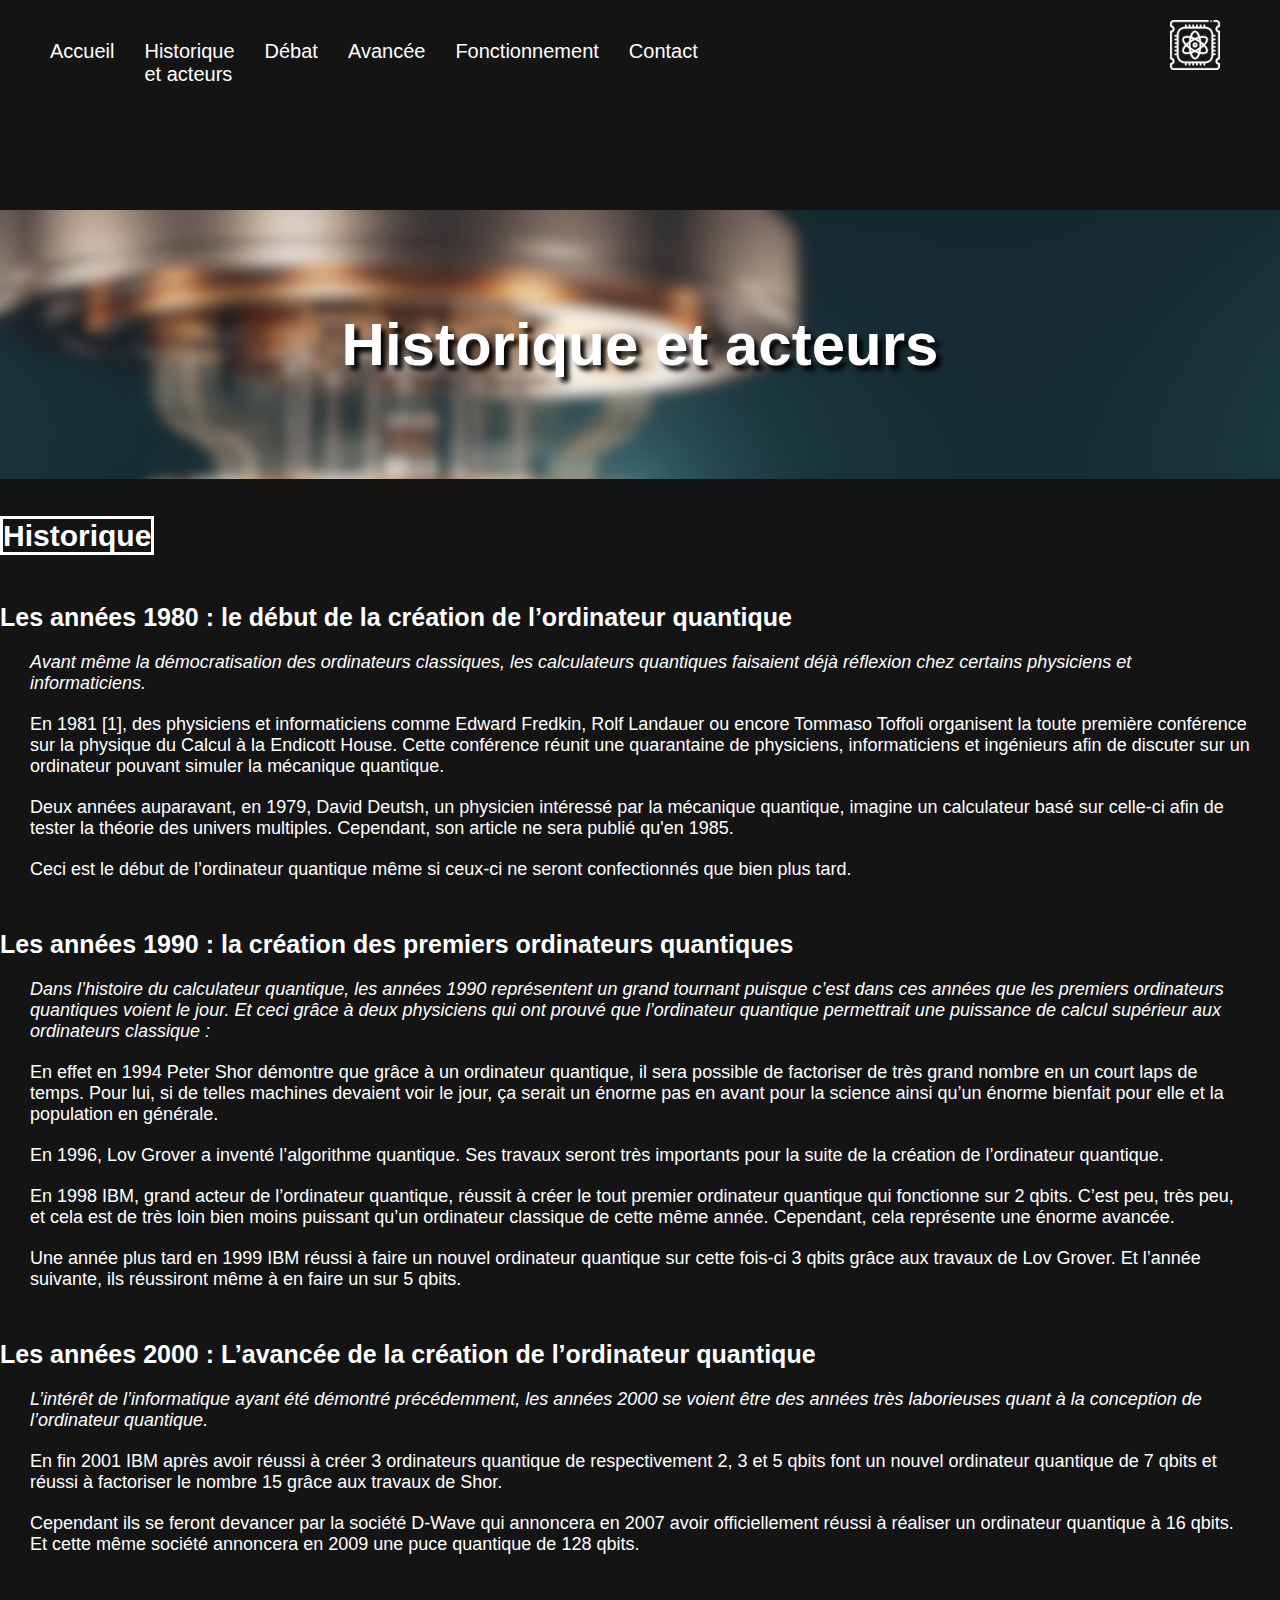
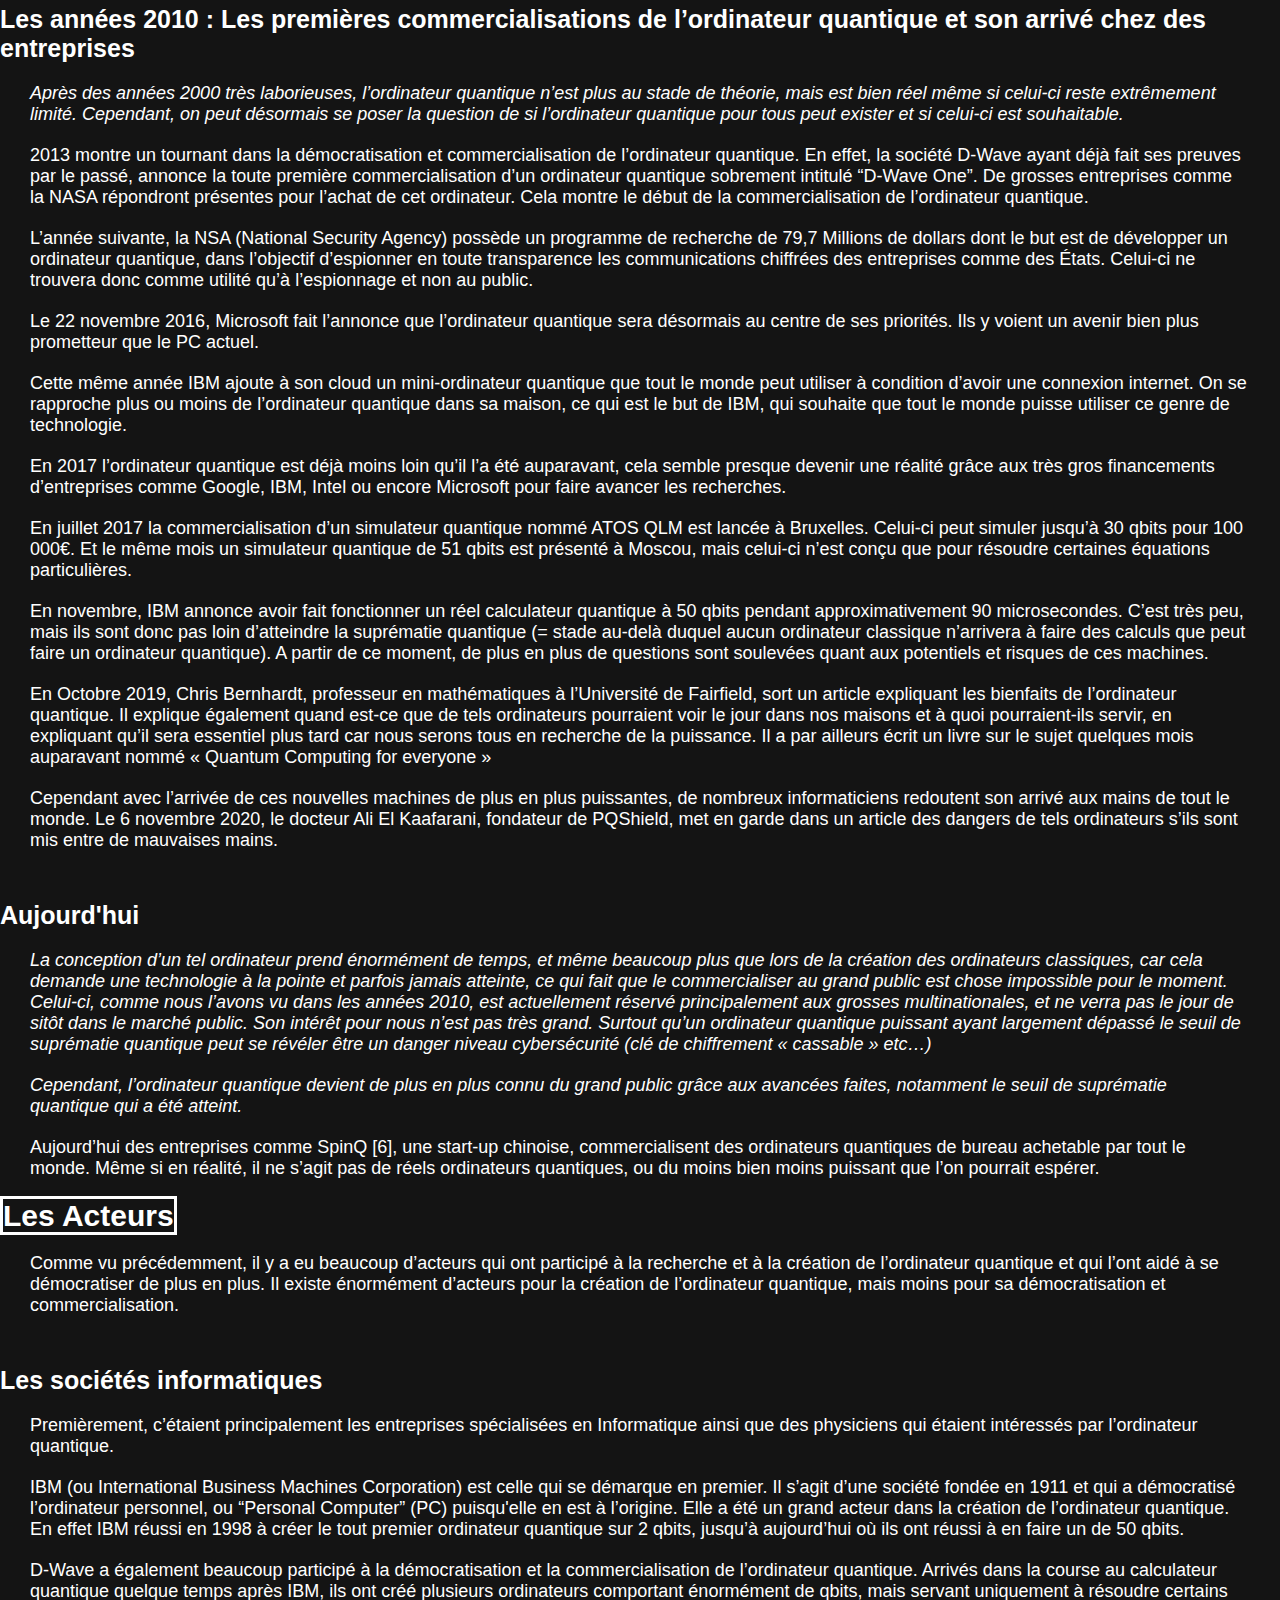
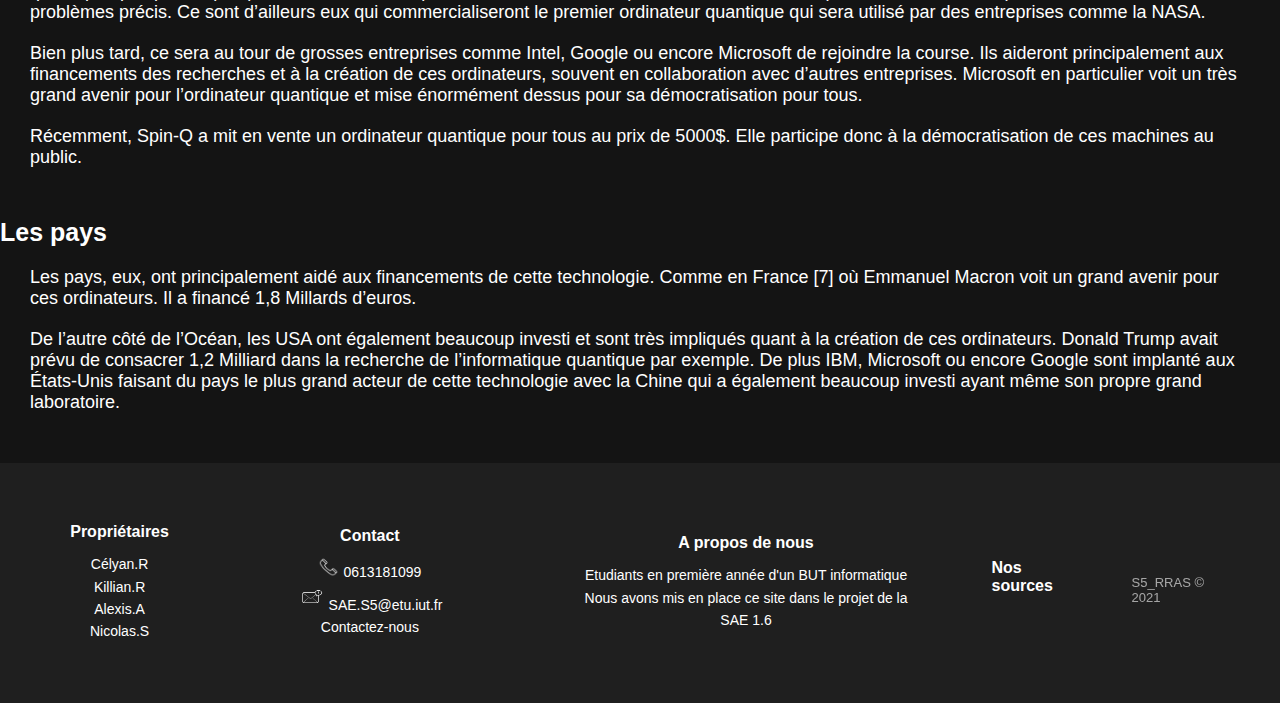
<file: Web/historique.html>
<!DOCTYPE html>
<html>
    <head>
        <meta charset="utf-8">
        <title>Historique et acteurs</title>
        <meta name="viewport" content="width=device-width, initial-scale=1.0">
        <link rel="stylesheet" type="text/css" href="../style/style.css">
    </head>
    <body>
        <!--Barre de navigation-->
        <nav>
            <!--Menu sur version ordinateur-->
            <img src="../images/objet.png" class="obj" alt="">
            <div class="menu">
                <a class="btn" href=index.html>Accueil</a>
                <div><a class="btn" href=historique.html>Historique et acteurs</a>
                    <div class="submenu">
                        <a class="btn" href=historique.html#historique>Historique</a>
                        <a class="btn" href=historique.html#acteur>Acteur</a>
                    </div>
                </div>
                <a class="btn" href=debat.html>Débat</a>
                <a class="btn" href=avancee.html>Avancée</a>
                <div><a class="btn" href=fonctionnement.html>Fonctionnement</a>
                    <div class="submenu">
                        <a class="btn" href=fonctionnement.html#principe>Principe</a>
                        <a class="btn" href=fonctionnement.html#investissement>Investissement</a>
                    </div>
                </div>
                <a class="btn" href=./contact.html>Contact</a>
            </div> 
            <!--Menu sur version téléphone portable (<650px)-->
            <div class="burger">
                <img src="../images/burger.png" class="bg" alt="">
                <div class="menu2">
                    <a class="btn" href=index.html>Accueil</a>
                    <div><a class="btn" href=historique.html>Historique et acteurs</a>
                        <div class="submenu">
                            <a class="btn" href=historique.html#historique>Historique</a>
                            <a class="btn" href=historique.html#acteur>Acteur</a>
                        </div>
                    </div>
                    <a class="btn" href=debat.html>Débat</a>
                    <a class="btn" href=avancee.html>Avancée</a>
                    <div><a class="btn" href=fonctionnement.html>Fonctionnement</a>
                        <div class="submenu">
                            <a class="btn" href=fonctionnement.html#principe>Principe</a>
                            <a class="btn" href=fonctionnement.html#investissement>Investissement</a>
                        </div>
                    </div>
                    <a class="btn" href=./contact.html>Contact</a>
                </div>
            </div>
        </nav>

        <!--Header-->
        <header>
            <h1 class="test">Historique et acteurs</h1>
        </header>

        <!--Page principale-->
        <section class="page">
            <div class="text">
                    
                <h2 class=titre id="historique"> Historique</h2>

                <h3>
                    Les années 1980 : le début de la création de l’ordinateur quantique
                </h3>
                <p class="accroche">
                    Avant même la démocratisation des ordinateurs classiques, les calculateurs quantiques faisaient déjà réflexion chez certains physiciens et informaticiens.
                </p>
                <p>
                    En 1981 [1], des physiciens et informaticiens comme Edward Fredkin, Rolf Landauer ou encore Tommaso Toffoli organisent la toute première conférence sur la physique du Calcul à la Endicott House. Cette conférence réunit une quarantaine de physiciens, informaticiens et ingénieurs afin de discuter sur un ordinateur pouvant simuler la mécanique quantique.
                </p>
                <p>
                    Deux années auparavant, en 1979, David Deutsh, un physicien intéressé par la mécanique quantique, imagine un calculateur basé sur celle-ci afin de tester la théorie des univers multiples. Cependant, son article ne sera publié qu'en 1985.
                </p>
                <p>
                    Ceci est le début de l’ordinateur quantique même si ceux-ci ne seront confectionnés que bien plus tard.
                </p>


                <h3>
                    Les années 1990 : la création des premiers ordinateurs quantiques
                </h3>

                <p class="accroche">
                    Dans l’histoire du calculateur quantique, les années 1990 représentent un grand tournant puisque c’est dans ces années que les premiers ordinateurs quantiques voient le jour. Et ceci grâce à deux physiciens qui ont prouvé que l’ordinateur quantique permettrait une puissance de calcul supérieur aux ordinateurs classique :
                </p>
                <p>
                    En effet en 1994 Peter Shor démontre que grâce à un ordinateur quantique, il sera possible de factoriser de très grand nombre en un court laps de temps. Pour lui, si de telles machines devaient voir le jour, ça serait un énorme pas en avant pour la science ainsi qu’un énorme bienfait pour elle et la population en générale.
                </p>
                <p>
                    En 1996, Lov Grover a inventé l’algorithme quantique. Ses travaux seront très importants pour la suite de la création de l’ordinateur quantique.
                </p>
                <p>
                    En 1998 IBM, grand acteur de l’ordinateur quantique, réussit à créer le tout premier ordinateur quantique qui fonctionne sur 2 qbits. C’est peu, très peu, et cela est de très loin bien moins puissant qu’un ordinateur classique de cette même année. Cependant, cela représente une énorme avancée.
                </p>
                <p>
                    Une année plus tard en 1999 IBM réussi à faire un nouvel ordinateur quantique sur cette fois-ci 3 qbits grâce aux travaux de Lov Grover. Et l’année suivante, ils réussiront même à en faire un sur 5 qbits.
                </p>


                <h3>Les années 2000 : L’avancée de la création de l’ordinateur quantique</h3>

                <p class="accroche">
                    L’intérêt de l’informatique ayant été démontré précédemment, les années 2000 se voient être des années très laborieuses quant à la conception de l’ordinateur quantique.
                </p>
                <p>
                    En fin 2001 IBM après avoir réussi à créer 3 ordinateurs quantique de respectivement 2, 3 et 5 qbits font un nouvel ordinateur quantique de 7 qbits et réussi à factoriser le nombre 15 grâce aux travaux de Shor.
                </p>
                <p>
                    Cependant ils se feront devancer par la société D-Wave qui annoncera en 2007 avoir officiellement réussi à réaliser un ordinateur quantique à 16 qbits. Et cette même société annoncera en 2009 une puce quantique de 128 qbits.
                </p>


                <h3>Les années 2010 : Les premières commercialisations de l’ordinateur quantique et son arrivé chez des entreprises</h3>
                
                <p class="accroche">
                    Après des années 2000 très laborieuses, l’ordinateur quantique n’est plus au stade de théorie, mais est bien réel même si celui-ci reste extrêmement limité. Cependant, on peut désormais se poser la question de si l’ordinateur quantique pour tous peut exister et si celui-ci est souhaitable.
                </p>
                <p>
                    2013 montre un tournant dans la démocratisation et commercialisation de l’ordinateur quantique. En effet, la société D-Wave ayant déjà fait ses preuves par le passé, annonce la toute première commercialisation d’un ordinateur quantique sobrement intitulé “D-Wave One”. De grosses entreprises comme la NASA répondront présentes pour l’achat de cet ordinateur. Cela montre le début de la commercialisation de l’ordinateur quantique.
                </p>
                <p>
                    L’année suivante, la NSA (National Security Agency) possède un programme de recherche de 79,7 Millions de dollars dont le but est de développer un ordinateur quantique, dans l’objectif d’espionner en toute transparence les communications chiffrées des entreprises comme des États. Celui-ci ne trouvera donc comme utilité qu’à l’espionnage et non au public.
                </p>
                <p>
                    Le 22 novembre 2016, Microsoft fait l’annonce que l’ordinateur quantique sera désormais au centre de ses priorités. Ils y voient un avenir bien plus prometteur que le PC actuel.
                </p>
                <p>
                    Cette même année IBM ajoute à son cloud un mini-ordinateur quantique que tout le monde peut utiliser à condition d’avoir une connexion internet. On se rapproche plus ou moins de l’ordinateur quantique dans sa maison, ce qui est le but de IBM, qui souhaite que tout le monde puisse utiliser ce genre de technologie.
                </p>
                <p>
                    En 2017 l’ordinateur quantique est déjà moins loin qu’il l’a été auparavant, cela semble presque devenir une réalité grâce aux très gros financements d’entreprises comme Google, IBM, Intel ou encore Microsoft pour faire avancer les recherches.
                </p>
                <p>
                    En juillet 2017 la commercialisation d’un simulateur quantique nommé ATOS QLM est lancée à Bruxelles. Celui-ci peut simuler jusqu’à 30 qbits pour 100 000€. Et le même mois un simulateur quantique de 51 qbits est présenté à Moscou, mais celui-ci n’est conçu que pour résoudre certaines équations particulières.
                </p>
                <p>
                    En novembre, IBM annonce avoir fait fonctionner un réel calculateur quantique à 50 qbits pendant approximativement 90 microsecondes. C’est très peu, mais ils sont donc pas loin d’atteindre la suprématie quantique (= stade au-delà duquel aucun ordinateur classique n’arrivera à faire des calculs que peut faire un ordinateur quantique). A partir de ce moment, de plus en plus de questions sont soulevées quant aux potentiels et risques de ces machines.
                </p>
                <p>
                    En Octobre 2019, Chris Bernhardt, professeur en mathématiques à l’Université de Fairfield, sort un article expliquant les bienfaits de l’ordinateur quantique. Il explique également quand est-ce que de tels ordinateurs pourraient voir le jour dans nos maisons et à quoi pourraient-ils servir, en expliquant qu’il sera essentiel plus tard car nous serons tous en recherche de la puissance. Il a par ailleurs écrit un livre sur le sujet quelques mois auparavant nommé « Quantum Computing for everyone »
                </p>
                <p>
                    Cependant avec l’arrivée de ces nouvelles machines de plus en plus puissantes, de nombreux informaticiens redoutent son arrivé aux mains de tout le monde. Le 6 novembre 2020, le docteur Ali El Kaafarani, fondateur de PQShield, met en garde dans un article des dangers de tels ordinateurs s’ils sont mis entre de mauvaises mains.
                </p>


                <h3>Aujourd'hui</h3>

                <p class="accroche">
                    La conception d’un tel ordinateur prend énormément de temps, et même beaucoup plus que lors de la création des ordinateurs classiques, car cela demande une technologie à la pointe et parfois jamais atteinte, ce qui fait que le commercialiser au grand public est chose impossible pour le moment. Celui-ci, comme nous l’avons vu dans les années 2010, est actuellement réservé principalement aux grosses multinationales, et ne verra pas le jour de sitôt dans le marché public. Son intérêt pour nous n’est pas très grand. Surtout qu’un ordinateur quantique puissant ayant largement dépassé le seuil de suprématie quantique peut se révéler être un danger niveau cybersécurité (clé de chiffrement « cassable » etc…)</p>
                <p class="accroche">
                    Cependant, l’ordinateur quantique devient de plus en plus connu du grand public grâce aux avancées faites, notamment le seuil de suprématie quantique qui a été atteint.
                </p>
                <p>
                    Aujourd’hui des entreprises comme SpinQ [6], une start-up chinoise, commercialisent des ordinateurs quantiques de bureau achetable par tout le monde. Même si en réalité, il ne s’agit pas de réels ordinateurs quantiques, ou du moins bien moins puissant que l’on pourrait espérer.
                </p>
                    


                <h2 class="titre" id="acteur">Les Acteurs</h2>
                <p>
                    Comme vu précédemment, il y a eu beaucoup d’acteurs qui ont participé à la recherche et à la création de l’ordinateur quantique et qui l’ont aidé à se démocratiser de plus en plus. Il existe énormément d’acteurs pour la création de l’ordinateur quantique, mais moins pour sa démocratisation et commercialisation.
                </p>

                <h3>Les sociétés informatiques</h3>
                <p>
                    Premièrement, c’étaient principalement les entreprises spécialisées en Informatique ainsi que des physiciens qui étaient intéressés par l’ordinateur quantique.
                </p>
                <p>
                    IBM (ou International Business Machines Corporation) est celle qui se démarque en premier. Il s’agit d’une société fondée en 1911 et qui a démocratisé l’ordinateur personnel, ou “Personal Computer” (PC) puisqu'elle en est à l’origine. Elle a été un grand acteur dans la création de l’ordinateur quantique. En effet IBM réussi en 1998 à créer le tout premier ordinateur quantique sur 2 qbits, jusqu’à aujourd’hui où ils ont réussi à en faire un de 50 qbits.
                </p>
                <p>
                    D-Wave a également beaucoup participé à la démocratisation et la commercialisation de l’ordinateur quantique. Arrivés dans la course au calculateur quantique quelque temps après IBM, ils ont créé plusieurs ordinateurs comportant énormément de qbits, mais servant uniquement à résoudre certains problèmes précis. Ce sont d’ailleurs eux qui commercialiseront le premier ordinateur quantique qui sera utilisé par des entreprises comme la NASA.
                </p>
                <p>
                    Bien plus tard, ce sera au tour de grosses entreprises comme Intel, Google ou encore Microsoft de rejoindre la course. Ils aideront principalement aux financements des recherches et à la création de ces ordinateurs, souvent en collaboration avec d’autres entreprises. Microsoft en particulier voit un très grand avenir pour l’ordinateur quantique et mise énormément dessus pour sa démocratisation pour tous.
                </p>
                <p>
                    Récemment, Spin-Q a mit en vente un ordinateur quantique pour tous au prix de 5000$. Elle participe donc à la démocratisation de ces machines au public.
                </p>

                <h3>Les pays</h3>
                <p>
                    Les pays, eux, ont principalement aidé aux financements de cette technologie. Comme en France [7] où Emmanuel Macron voit un grand avenir pour ces ordinateurs. Il a financé 1,8 Millards d’euros.
                </p>
                <p>
                    De l’autre côté de l’Océan, les USA ont également beaucoup investi et sont très impliqués quant à la création de ces ordinateurs. Donald Trump avait prévu de consacrer 1,2 Milliard dans la recherche de l’informatique quantique par exemple. De plus IBM, Microsoft ou encore Google sont implanté aux États-Unis faisant du pays le plus grand acteur de cette technologie avec la Chine qui a également beaucoup investi ayant même son propre grand laboratoire.
                </p>
            </div>
        </section>

        <!--Footer-->
        <footer class="footer">
            <div>
                <div class="alignement">
                    <div class="colonne">
                        <h3>Propriétaires</h3>
                        <ul>
                            <li><a>Célyan.R</a></li>
                            <li><a>Killian.R</a></li>
                            <li><a>Alexis.A</a></li>
                            <li><a>Nicolas.S</a></li>
                        </ul>
                    </div>
                </div>
                <div class="colonne">
                    <h3>Contact</h3>
                    <ul>
                        <li><img src="../images/tel.png" alt="" class="tel"><a class="az">0613181099</a></li>
                        <li><img src="../images/arobase.png" alt="" class="arobase"><a>SAE.S5@etu.iut.fr</a></li>
                        <li><a href="./contact.html">Contactez-nous</a></li>
                    </ul>
                </div>
                <div class="colonne">
                    <h3>A propos de nous</h3>
                    <ul>
                        <li><a>Etudiants en première année d'un BUT informatique</a></li>
                        <li><a>Nous avons mis en place ce site dans le projet de la SAE 1.6</a></li>
                    </ul>
                </div>
                <div>
                    <h3><a href="./sources.html">Nos sources</a></h3>
                </div>
                <p class="copyright">S5_RRAS © 2021</p>
            </div>
        </footer>
    </body>
</html>
</file>
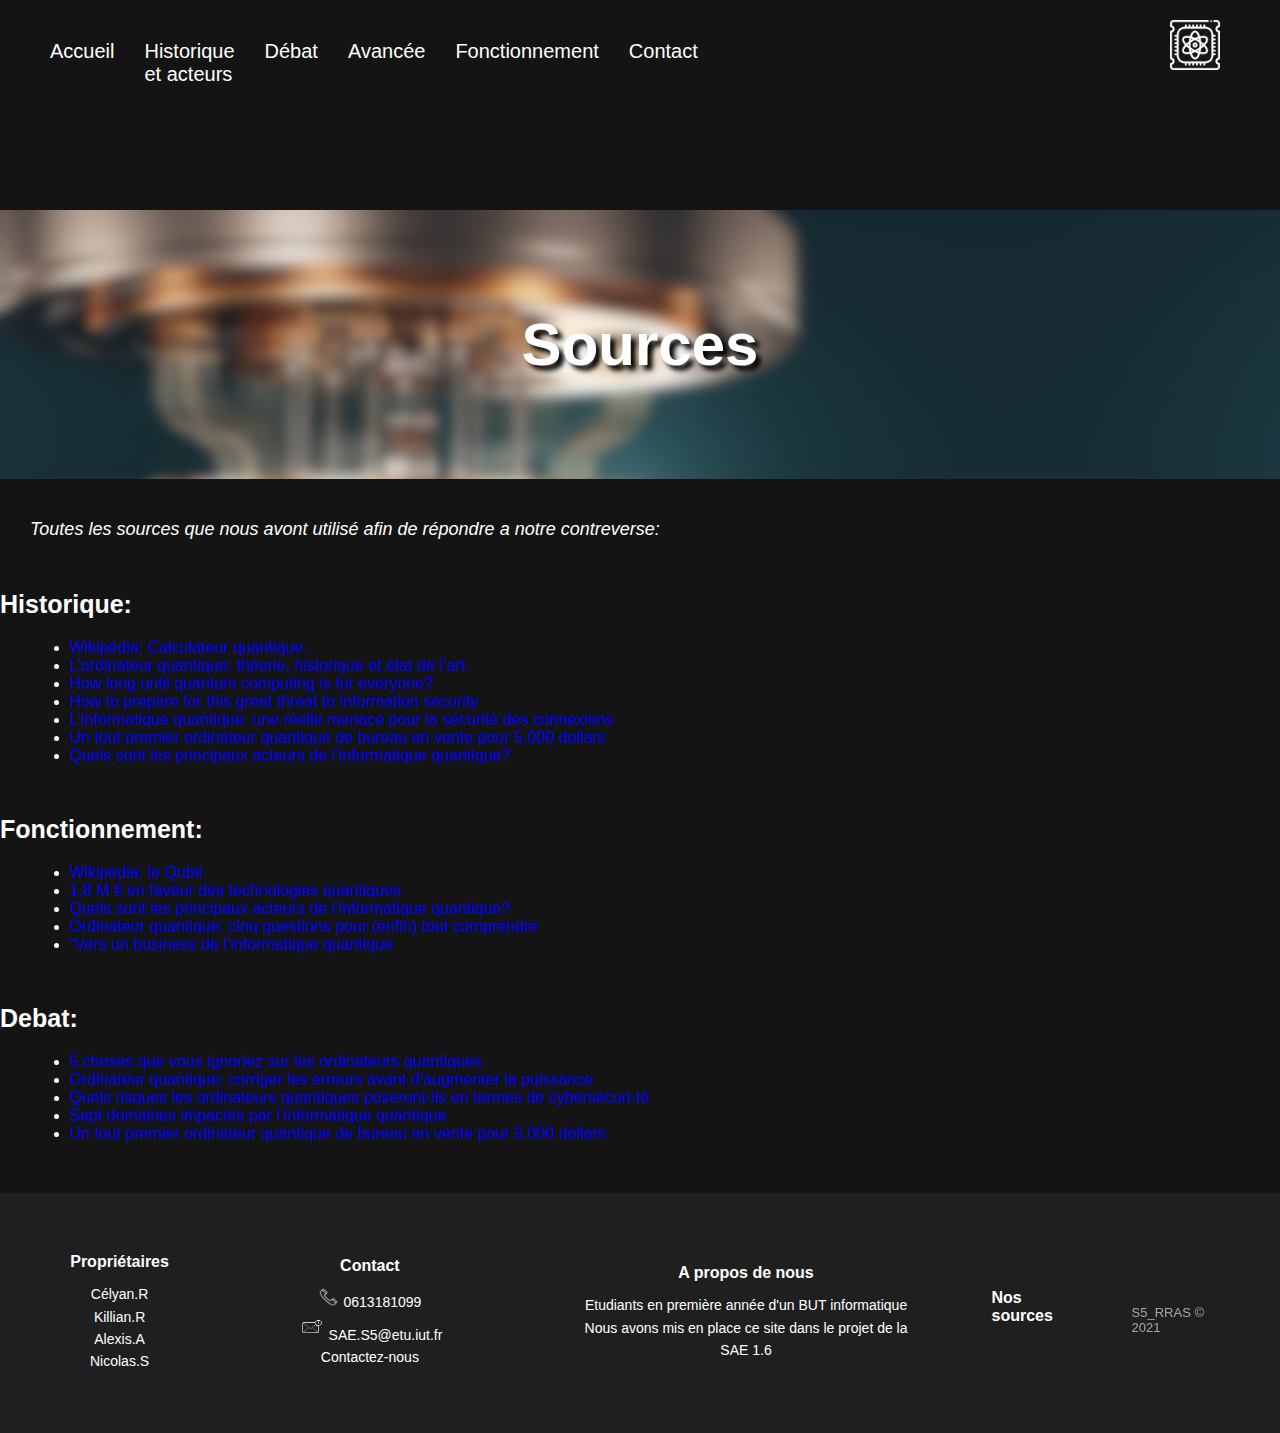
<file: Web/sources.html>
<!DOCTYPE html>
<html>
    <head>
        <meta charset="utf-8">
        <title>Sources</title>
        <link rel="stylesheet" type="text/css" href="../style/style.css">
        <meta name="viewport" content="width=device-width, initial-scale=1.0">
    </head>
    <body>
        <!--Barre de navigation-->
        <nav>
            <!--Menu sur version ordinateur-->
            <img src="../images/objet.png" class="obj" alt="">
            <div class="menu">
                <a class="btn" href=index.html>Accueil</a>
                <div><a class="btn" href=historique.html>Historique et acteurs</a>
                    <div class="submenu">
                        <a class="btn" href=historique.html#historique>Historique</a>
                        <a class="btn" href=historique.html#acteur>Acteur</a>
                    </div>
                </div>
                <a class="btn" href=debat.html>Débat</a>
                <a class="btn" href=avancee.html>Avancée</a>
                <div><a class="btn" href=fonctionnement.html>Fonctionnement</a>
                    <div class="submenu">
                        <a class="btn" href=fonctionnement.html#principe>Principe</a>
                        <a class="btn" href=fonctionnement.html#investissement>Investissement</a>
                    </div>
                </div>
                <a class="btn" href=./contact.html>Contact</a>
            </div> 
            <!--Menu sur version téléphone portable (<650px)-->
            <div class="burger">
                <img src="../images/burger.png" class="bg" alt="">
                <div class="menu2">
                    <a class="btn" href=index.html>Accueil</a>
                    <div><a class="btn" href=historique.html>Historique et acteurs</a>
                        <div class="submenu">
                            <a class="btn" href=historique.html#historique>Historique</a>
                            <a class="btn" href=historique.html#acteur>Acteur</a>
                        </div>
                    </div>
                    <a class="btn" href=debat.html>Débat</a>
                    <a class="btn" href=avancee.html>Avancée</a>
                    <div><a class="btn" href=fonctionnement.html>Fonctionnement</a>
                        <div class="submenu">
                            <a class="btn" href=fonctionnement.html#principe>Principe</a>
                            <a class="btn" href=fonctionnement.html#investissement>Investissement</a>
                        </div>
                    </div>
                    <a class="btn" href=./contact.html>Contact</a>
                </div>
            </div>
        </nav>

        <!--Header-->
        <header> 
            <h1>Sources</h1>
        </header>

        <!--Page principale-->
        <section class="page">
            <p class="accroche">Toutes les sources que nous avont utilisé afin de répondre a notre contreverse: </p>

            <div>
                <h3> Historique: </h3>
                <ul>
                    <li><a class="scr" href="https://fr.wikipedia.org/w/index.php?title=Calculateur_quantique&direction=next&oldid=186761999">Wikipédia: Calculateur quantique .</a></li>
                    <li><a class="scr" href= https://medium.com/@philippe.tran/lordinateur-quantique-th%C3%A9orie-historique-et-%C3%A9tat-de-l-art-ad70b88cd3cd >L’ordinateur quantique: théorie, historique et état de l’art.</a></li>
                    <li><a class="scr" href=https://www.siliconrepublic.com/machines/quantum-computing-home-pc-history>How long until quantum computing is for everyone?</a></li>
                    <li><a class="scr" href= https://www.helpnetsecurity.com/2020/11/06/quantum-computers-threat> How to prepare for this great threat to information security </a></li>
                    <li><a class="scr" href= https://www.techniques-ingenieur.fr/actualite/articles/linformatique-quantique-une-reelle-menace-pour-la-securite-des-connexions-78692>L’informatique quantique: une réelle menace pour la sécurité des connexions</a></li>
                    <li><a class="scr" href=https://www.20minutes.fr/high-tech/2975851-20210212-tout-premier-ordinateur-quantique-bureau-vente-5000-dollars>Un tout premier ordinateur quantique de bureau en vente pour 5.000 dollars</a></li>
                    <li><a class="scr" href=https://www.inria.fr/fr/acteurs-informatique-quantique>Quels sont les principaux acteurs de l’informatique quantique? </a></li>
                </ul>
            </div>

            <div> 
                <h3> Fonctionnement: </h3>
                <ul>    
                    <li><a class="scr" href=https://fr.wikipedia.org/wiki/Qubit>Wikipedia: le Qubit </a></li>
                    <li><a class="scr" href=https://www.gouvernement.fr/18-m-eu-en-faveur-des-technologies-quantiques >1,8 M € en faveur des technologies quantiques</a></li>
                    <li><a class="scr" href= https://www.inria.fr/fr/acteurs-informatique-quantique >Quels sont les principaux acteurs de l’informatique quantique? </a></li>
                    <li><a class="scr" href=https://www.lesechos.fr/tech-medias/hightech/ordinateur-quantique-cinq-questions-pour-enfin-tout-comprendre-1323707>  Ordinateur quantique: cinq questions pour (enfin) tout comprendre</a></li>
                    <li><a class="scr" href=http://blogs.lesechos.fr/internetactu-net/vers-un-business-de-l-informatique-quantique-a12762.html>“Vers un business de l’informatique quantique</a></li>
                </ul>
            </div>

            <div>
                <h3> Debat: </h3> 
                <ul>
                    <li><a class="scr" href= https://geeko.lesoir.be/2021/10/17/5-choses-que-vous-ignoriez-sur-les-ordinateurs-quantiques> 5 choses que vous ignoriez sur les ordinateurs quantiques</a></li>
                    <li><a class="scr" href= https://www.larecherche.fr/quantique-informatique/ordinateur-quantique-corriger-les-erreurs-avant-d’augmenter-la-puissance >Ordinateur quantique: corriger les erreurs avant d’augmenter la puissance </a></li>
                    <li><a class="scr" href=  https://www.clubic.com/pro/it-business/securite-et-donnees/dossier-384651-quels-risques-les-ordinateurs-quantiques-poseront-ils-en-termes-de-cybersecurite-.html >Quels risques les ordinateurs quantiques poseront-ils en termes de cybersécuri-té </a></li>
                    <li><a class="scr" href= https://www.inria.fr/fr/domaines-informatique-quantique>  Sept domaines impactés par l’informatique quantique</a></li>
                    <li><a class=scr href=" https://www.20minutes.fr/high-tech/2975851-20210212-tout-premier-ordinateur-quantique-bureau-vente-5000-dollars">Un tout premier ordinateur quantique de bureau en vente pour 5.000 dollars</a></li>
                </ul>
            </div>
        </section>

        <!--Footer-->
        <footer class="footer">
            <div>
                <div class="alignement">
                    <div class="colonne">
                        <h3>Propriétaires</h3>
                        <ul>
                            <li><a>Célyan.R</a></li>
                            <li><a>Killian.R</a></li>
                            <li><a>Alexis.A</a></li>
                            <li><a>Nicolas.S</a></li>
                        </ul>
                    </div>
                </div>
                <div class="colonne">
                    <h3>Contact</h3>
                    <ul>
                        <li><img src="../images/tel.png" alt="" class="tel"><a class="az">0613181099</a></li>
                        <li><img src="../images/arobase.png" alt="" class="arobase"><a>SAE.S5@etu.iut.fr</a></li>
                        <li><a href="./contact.html">Contactez-nous</a></li>
                    </ul>
                </div>
                <div class="colonne">
                    <h3>A propos de nous</h3>
                    <ul>
                        <li><a>Etudiants en première année d'un BUT informatique</a></li>
                        <li><a>Nous avons mis en place ce site dans le projet de la SAE 1.6</a></li>
                    </ul>
                </div>
                <div>
                    <h3><a href="./sources.html">Nos sources</a></h3>
                </div>
                <p class="copyright">S5_RRAS © 2021</p>
            </div>
        </footer>
    </body>
</html>
</file>
<file: style/style.css>
/*Body*/
body{
    background-color: #141414;
    background-repeat: no-repeat;
    background-size: cover;
    background-attachment: fixed;
    min-width: 100%;
    max-width: 100%;
    width: 100%;
    margin: auto;
    font-family: Arial, Helvetica, sans-serif;
    color:white;

}

/*Navigation*/
nav{
    opacity: 1;
    display:flex;
    padding:20px 0px;
    position: sticky;
    top:0;
    background-color: #141414;


}

.btn{
    margin-top: 20px;
    margin-bottom: 20px;
    float:left;
    text-decoration: none;
    color:white;
    font-size:20px;
}

.menu{
    display: flex;
    padding: 0px 50px; /*Décale le menu vers la droite de 50px*/
}

.menu2{
    display: flex;
    padding: 0px 50px; /*Décale le menu vers la droite de 50px*/
}

.submenu{
    display: none;
    flex-direction: column;
    clear:left;
    top: 50px;
	left: 40px;
    animation: transitionHeader;
    animation-duration:0.5s;
    border-left: 2px solid white;
}

.submenu a{
    font-size: 15px;
    margin-bottom: 10px;
    margin-top: 10px;
    margin-left: 5px;
    border-radius: 30px;
}


.bg{
    width: 50px;
    height: 30px;
}

.burger{
    visibility: hidden;
}

nav .menu a{
    cursor: pointer;
    margin-right: 30px;
     
}


nav .menu a:hover{
    font-size: 131%;
    text-shadow: 1px 0px 0px white; 
    animation: transitionText 0.5s;
    animation-delay: 0s;
}

nav .menu > div > .submenu a:hover{
    font-size: 17px;
    animation: transitionTextSub 0.5s;
}

nav .menu > div:hover > .submenu{
    display:flex;
}




/*Header*/
header{
    margin-top: 40px;
    background-image: url(../images/background.jpg);
    background-repeat: no-repeat;
    background-size: 100%
}

header h1{
    margin-top: 50px;
    text-align:center;
    font-size: 60px;
    text-shadow: 5px 5px 5px black;  
    padding:100px;
    animation: transitionHeader;
    animation-duration: 0.5s;

}

nav .obj{
    position: absolute;
    width: 50px;
    height: 50px;
    margin-right: 50px;
    right: 10px;
}

footer .copyright {
    margin-top:14px;
    margin-bottom:0;
    font-size:13px;
    opacity:0.6;
}


/*Textes*/
p{
    margin: 20px 30px 20px;
    font-size: 18px;
}


.accroche{
    font-style: italic;
}

.gemini{
    width: 10%;
    height: 10%;
    float: right;
}

.qbit{
    margin-left: 40%;
}

.hola{
    text-align: end;
    margin-right: 5cm;
}

.bit{
    position: relative;
   width: 500px;
   height: 200px;
   margin-right: 50px;
   left:10%;
}

.loi{
   color:red;
   margin:auto; 
}

.froid{
    display: flex;
    width: 400px;
    height: 400px;
    margin-left:40%;
}

h3{
    margin: 50px 0px 20px;
    font-size: 25px;
}

ul{
    margin: 0px 30px 20px;
}

.titre{
    font-size: 30px;
    border: solid white;
    display:inline;

}

::placeholder{
    color: rgb(177, 177, 177);
}

#daterecontact{
    color:white;
}

.formulaire{
    margin-top: 10px;
    margin-left:20px
}

input{
    background-color:#141414;
    border: solid 2px white;
    text-decoration: white;
    color:white;
}

button{
    margin-top: 10px;
    margin-left:20px;
    padding:10px 10px;
    border:none;
    background-color: #1f30c5;
    cursor:pointer;
    font-size:15px;
    color:white;
    outline:0;
}

/*Footer*/


footer{
    margin-top: 50px;
    background-size: 100%; 
    background-color:#1f1f1f;
}

footer div {
    display:flex;
    padding:20px 20px; 
    flex-direction: row;
    justify-content: center;
    align-items: center;
}

footer h3 {
    margin-top:0;
    margin-bottom:12px;
    font-weight:bold;
    font-size:16px;
}
  
footer ul {
    padding:0;
    list-style: none;
    line-height:1.6;
    font-size:14px;
    margin-bottom:0;
}
  
footer ul a {
    color:inherit;
    text-decoration:none;
}

footer h3 a{
    color: inherit;
    text-decoration: none;
}

li h4 a{
    color: inherit;
    text-decoration: none;
}

.scr{
    text-decoration: none;
    color:blue;
}
  
.colonne{
    columns: 5;
    display: flex;
    flex-direction: column;
    text-align: center;
}
  

.tel{
    width: 10%;
    height: 10%;
    margin-right: 5px;
}

.arobase{
    width: 13%;
    height: 13%;
    margin-right: 5px;
}

.az{
    margin-bottom: 10px;
}

/*Autres*/

@keyframes transitionHeader{
        from{
            opacity: 0;
        }
        to{
            opacity: 1;
        }
}

@keyframes transitionText {
    from{
        font-size: 120%;
    }
    to{
        font-size: 131%;
    }
}

@keyframes transitionTextSub {
    from{
        font-size: 15px;
    }
    to{
        font-size: 17px;
    }
}

@keyframes test {
    from{
        font-size: 120%;
    }
    to{
        font-size: 131%;
    }
}

@media screen and (max-width: 650px) {

    footer div {
        display:flex;
        padding:20px 20px; 
        flex-direction: column;
        justify-content: center;
        align-items: center;
    }

    header h1 { 
       font-size: 1.2em;
       padding:50px;
    }

    html, body {
        overflow-x: hidden;
      }
    body {
        position: relative
    }
    
    nav .burger .menu2 > div:hover > .submenu{
        display:flex;
    }

    header{
        background-size: 150%;
        background-position: -150px;
    }

    nav .menu2{
        display: none;
        flex-direction: column;
    }

    nav .burger:hover .menu2{
        display:flex;
        flex-direction: column;
    }

    nav .obj{
        margin-right: 10px;
    }


    .bg{
        visibility: visible;
    }

    .burger:hover{
        visibility: visible;
    }

    nav .menu{
        visibility: hidden;
        position:absolute;
    }

    h2{
        margin: 50px 0px 20px;
        font-size: 20px;
    }

    body .page{
        margin:5px 30px;
    }
    
    .froid{
        width: 200px;
        height: 200px;
        left:50px;
    }

    .qbit{
        margin-left: 10%;
        height: 150px;
    }

    .gemini{
        height: 30%;
        width: 30%;
        float:right;
        margin-right: 220px;
        margin-bottom: 20px;
    }

    .hola{
        text-align: start;
    }


 
}
</file>
